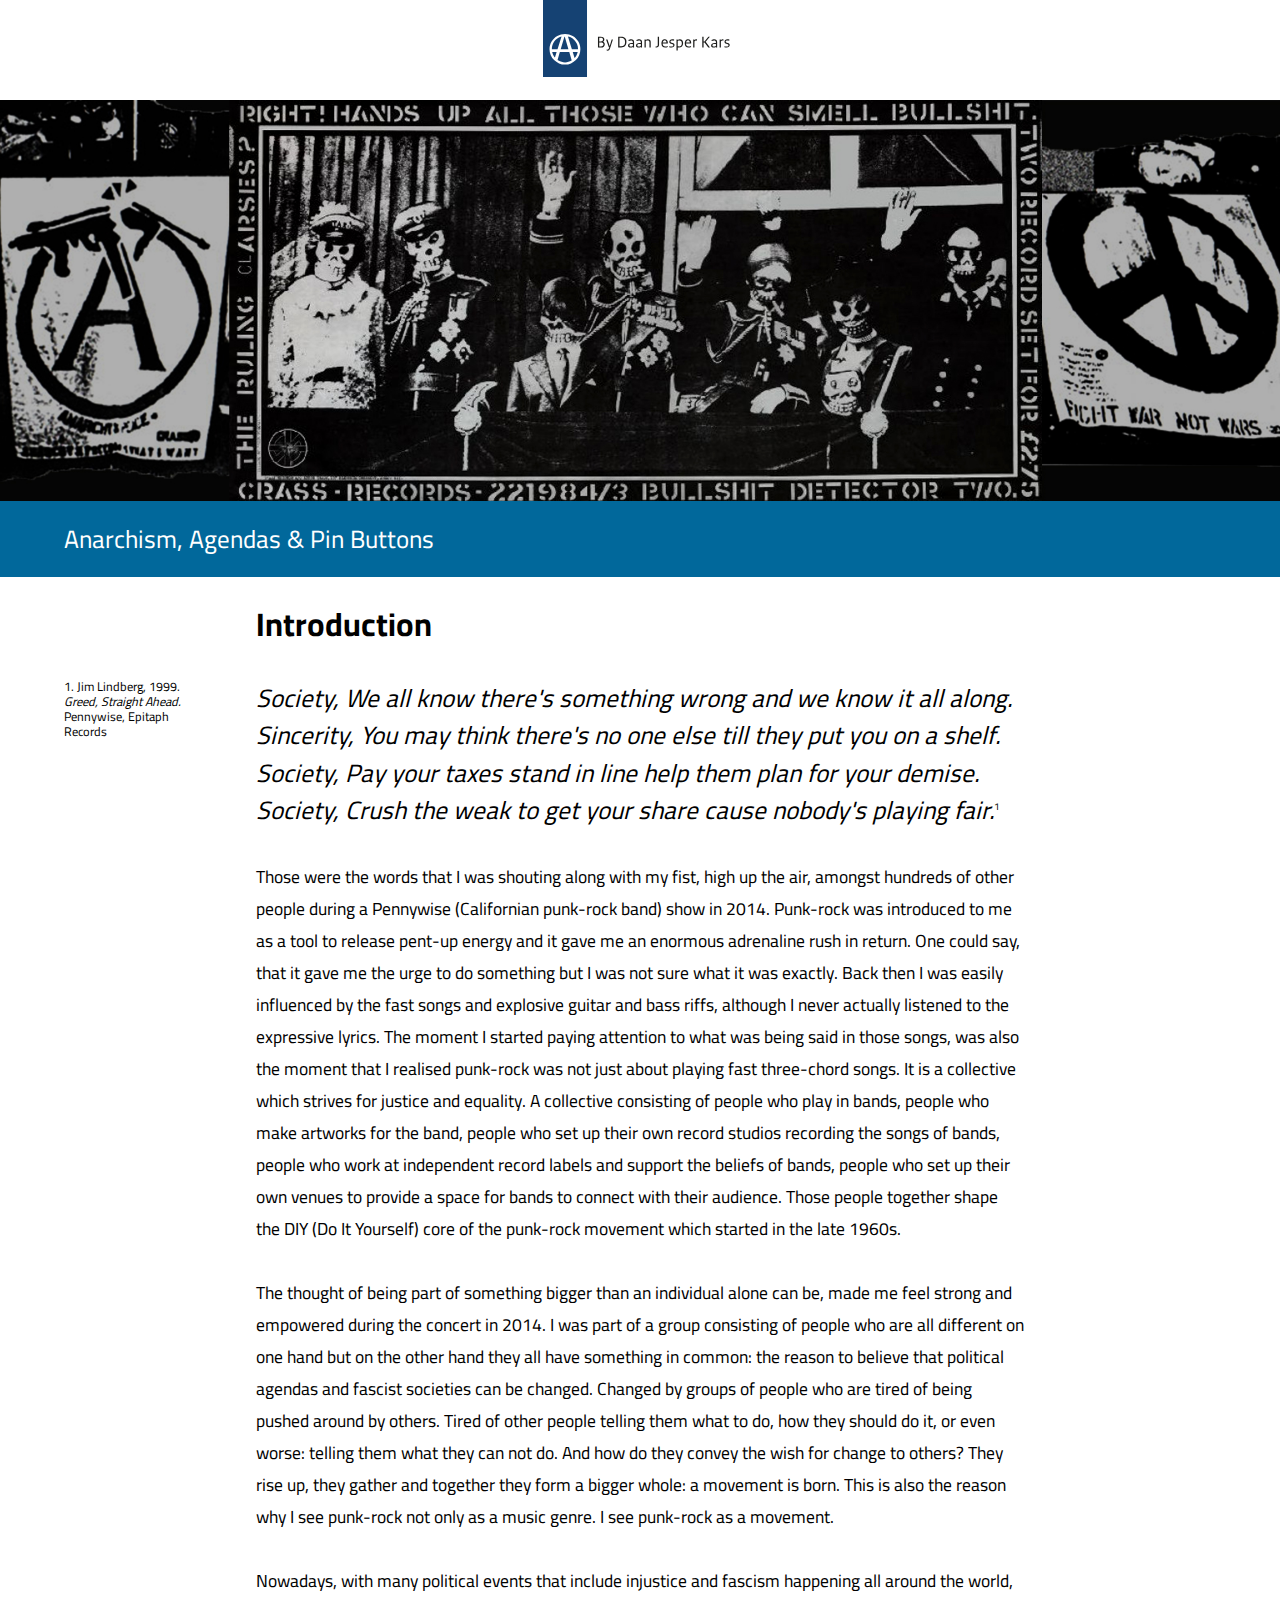
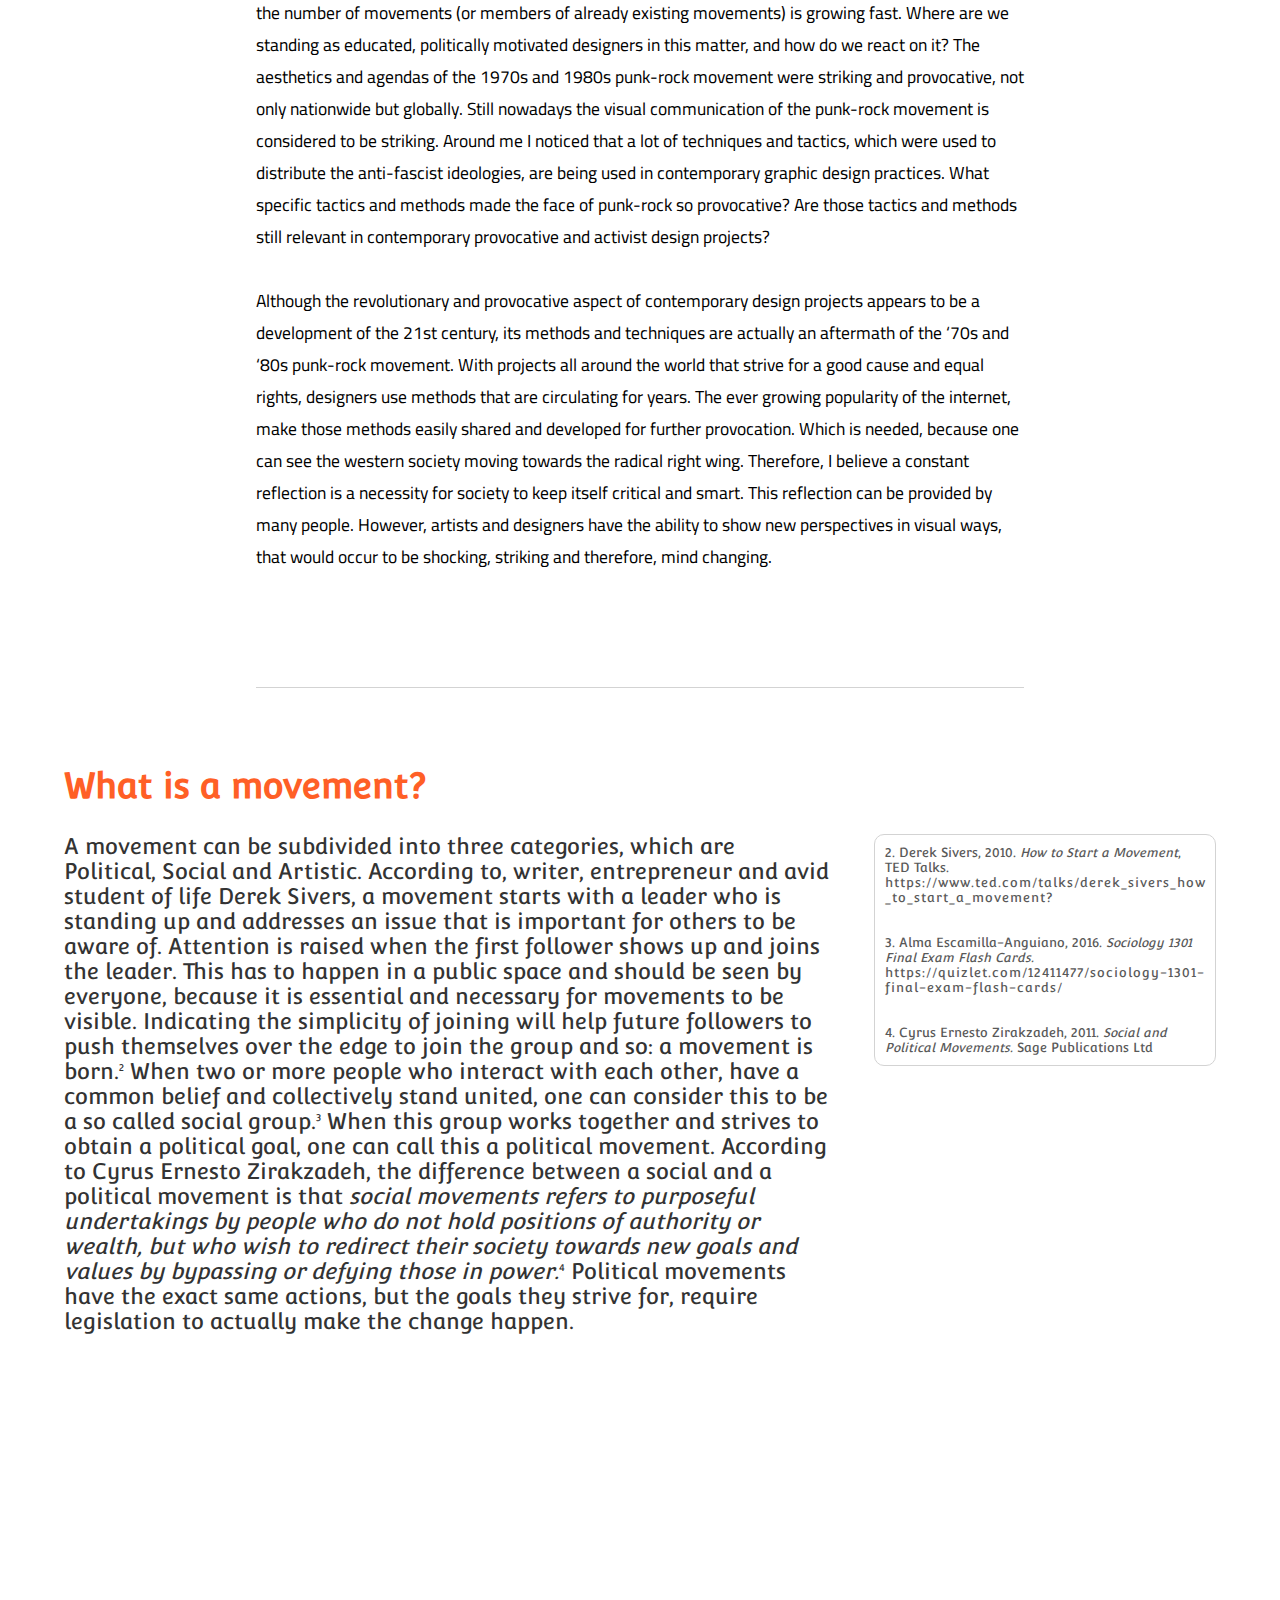
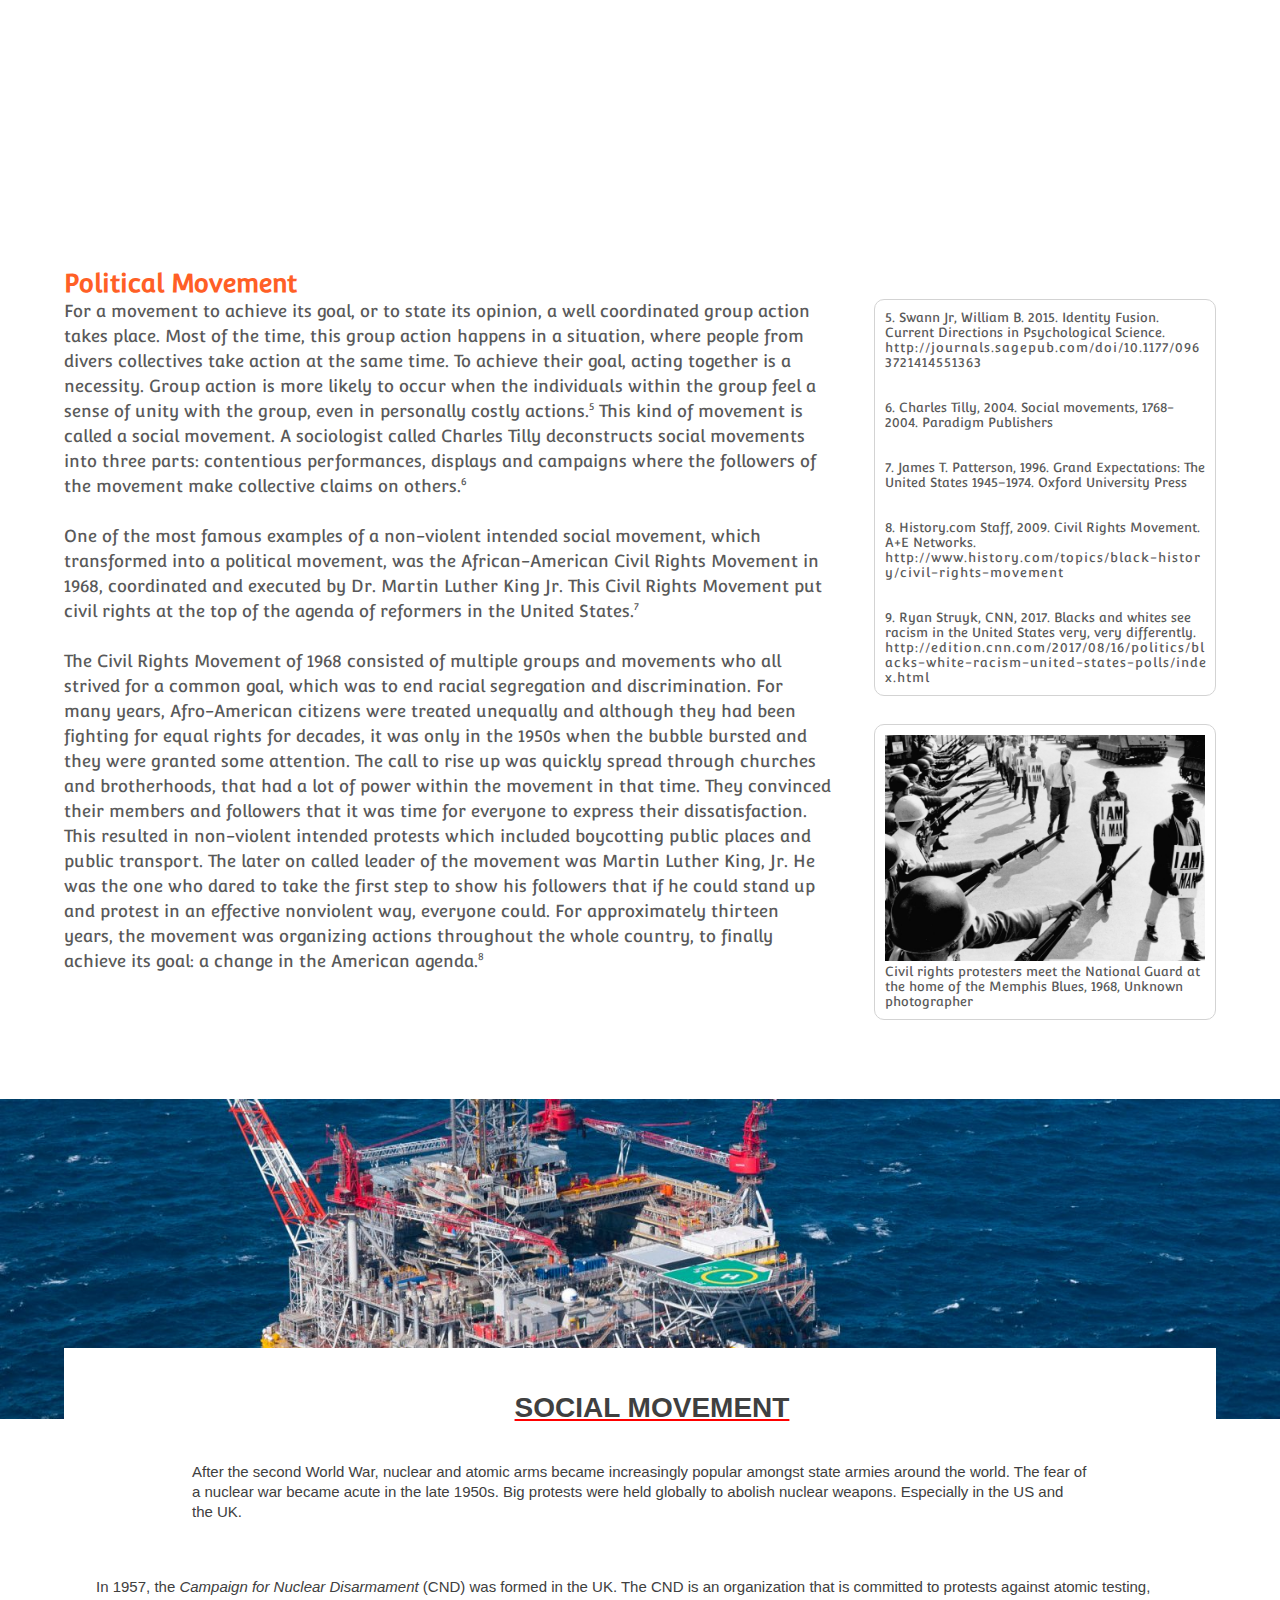
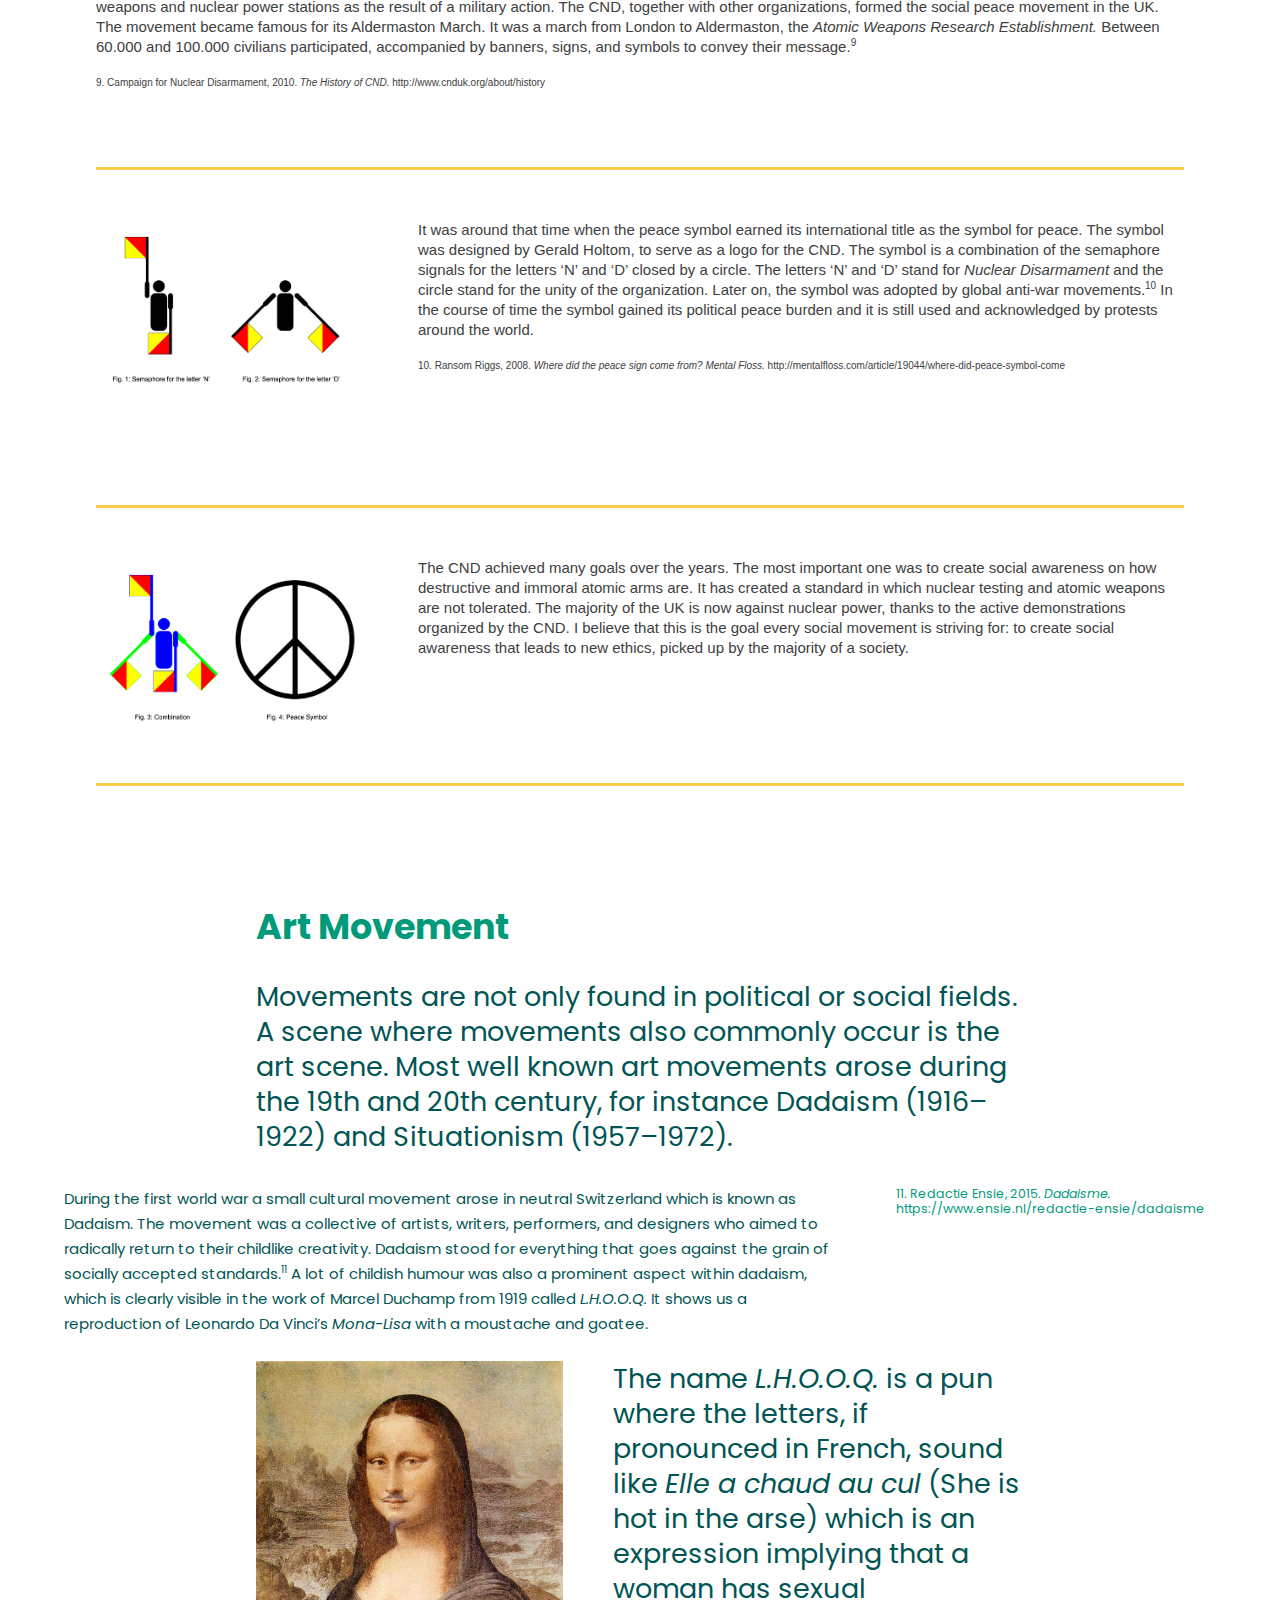
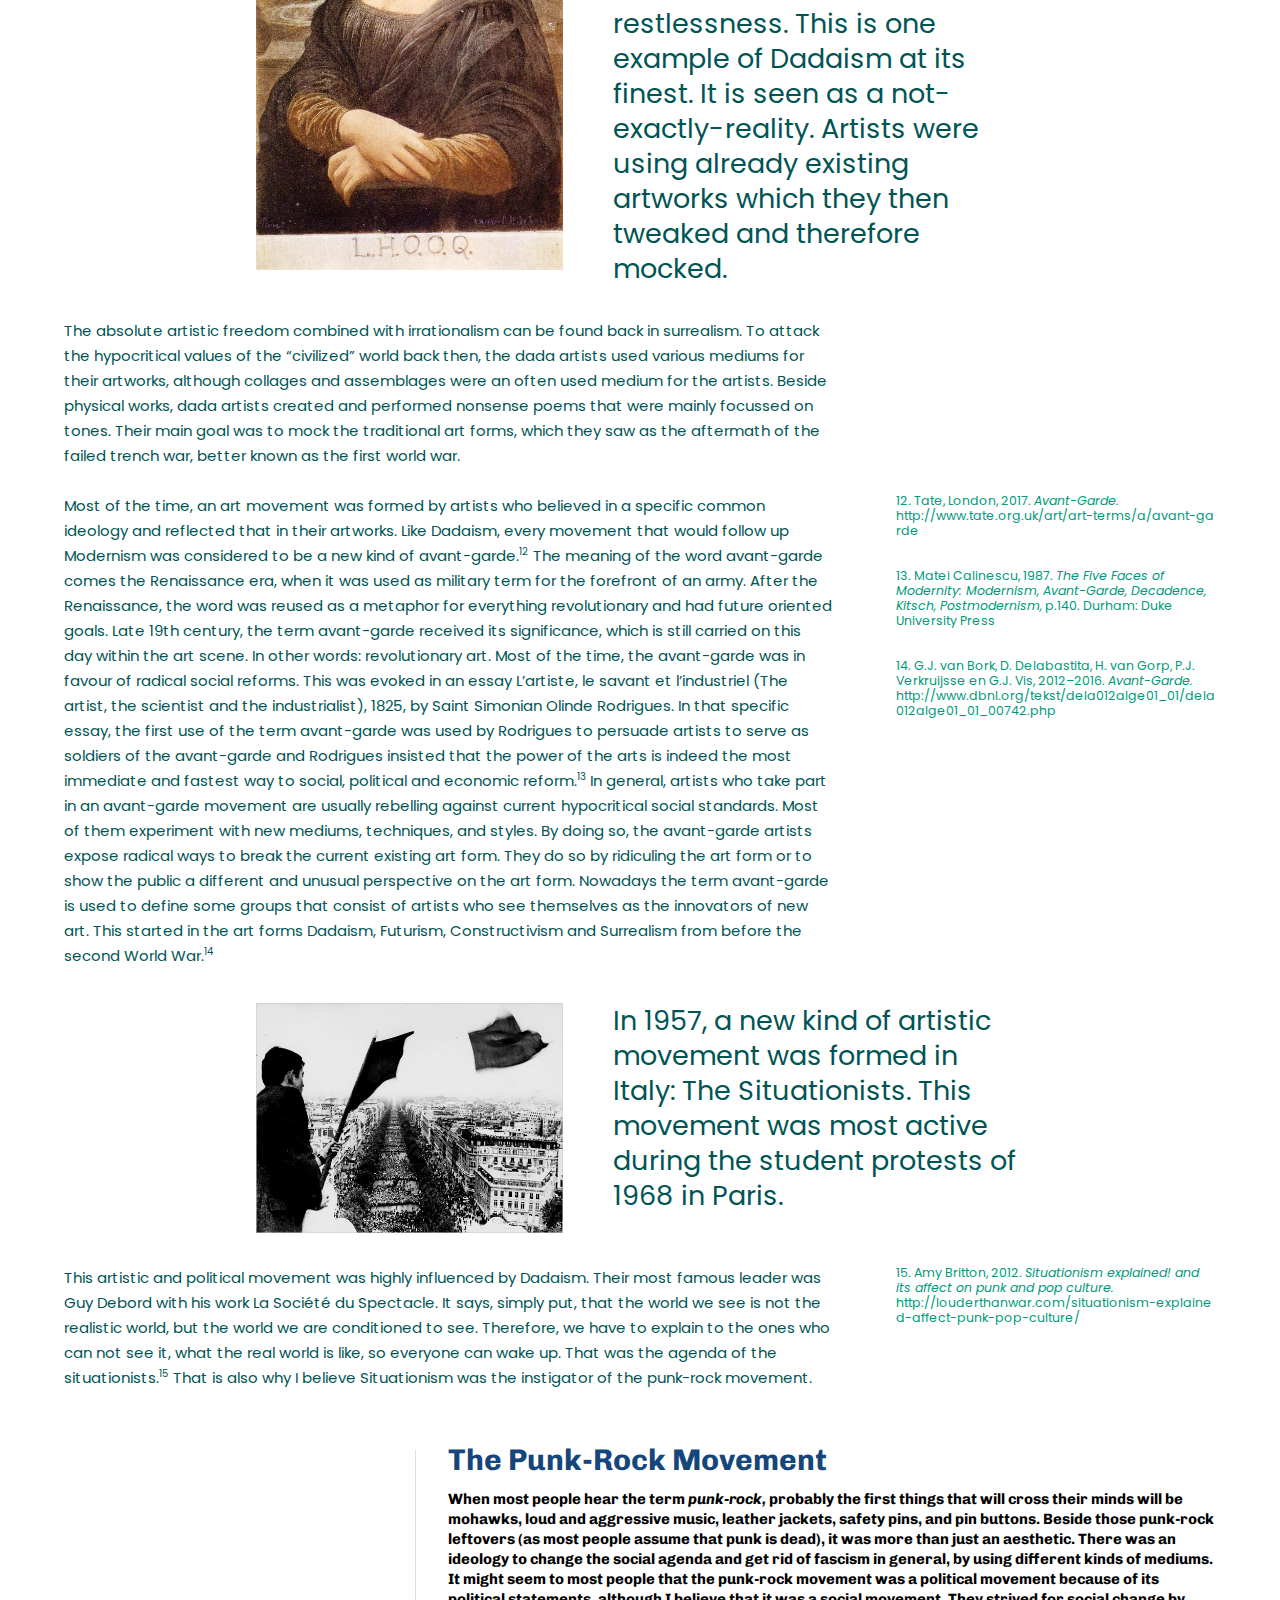
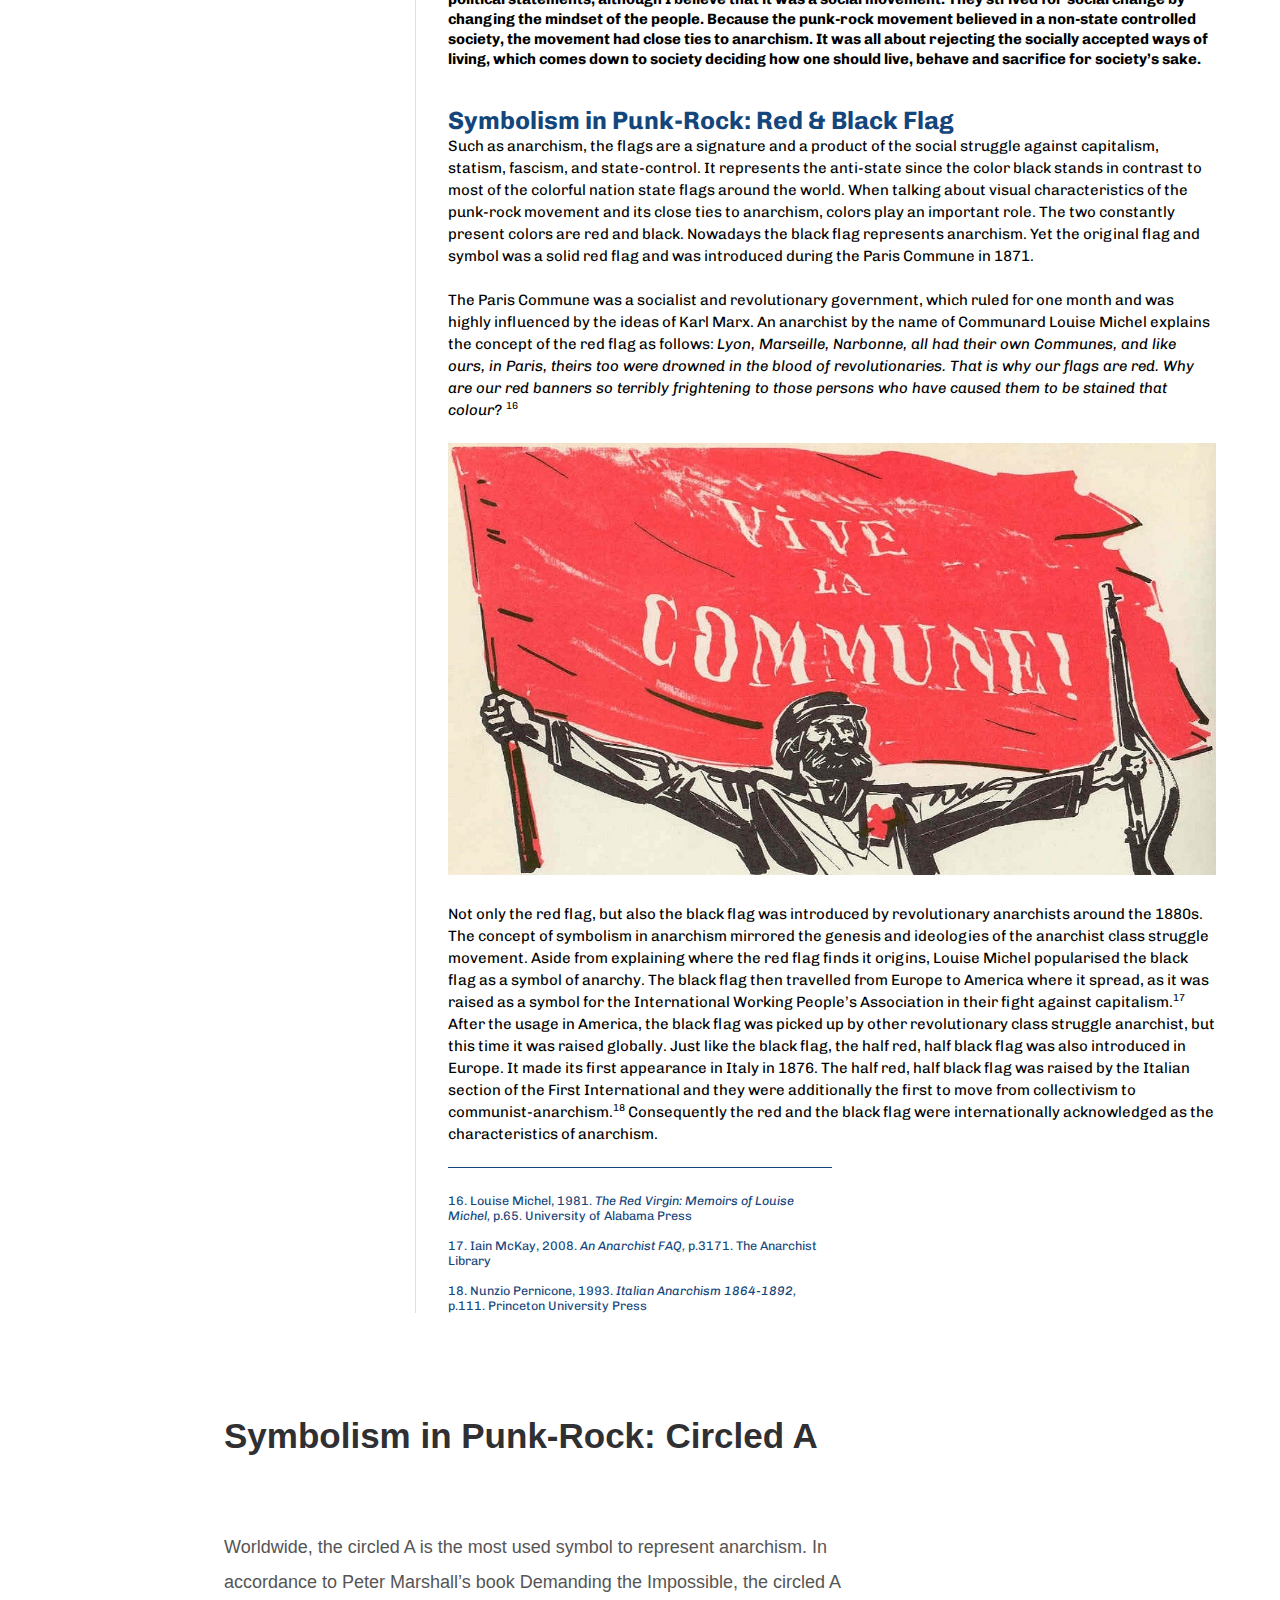
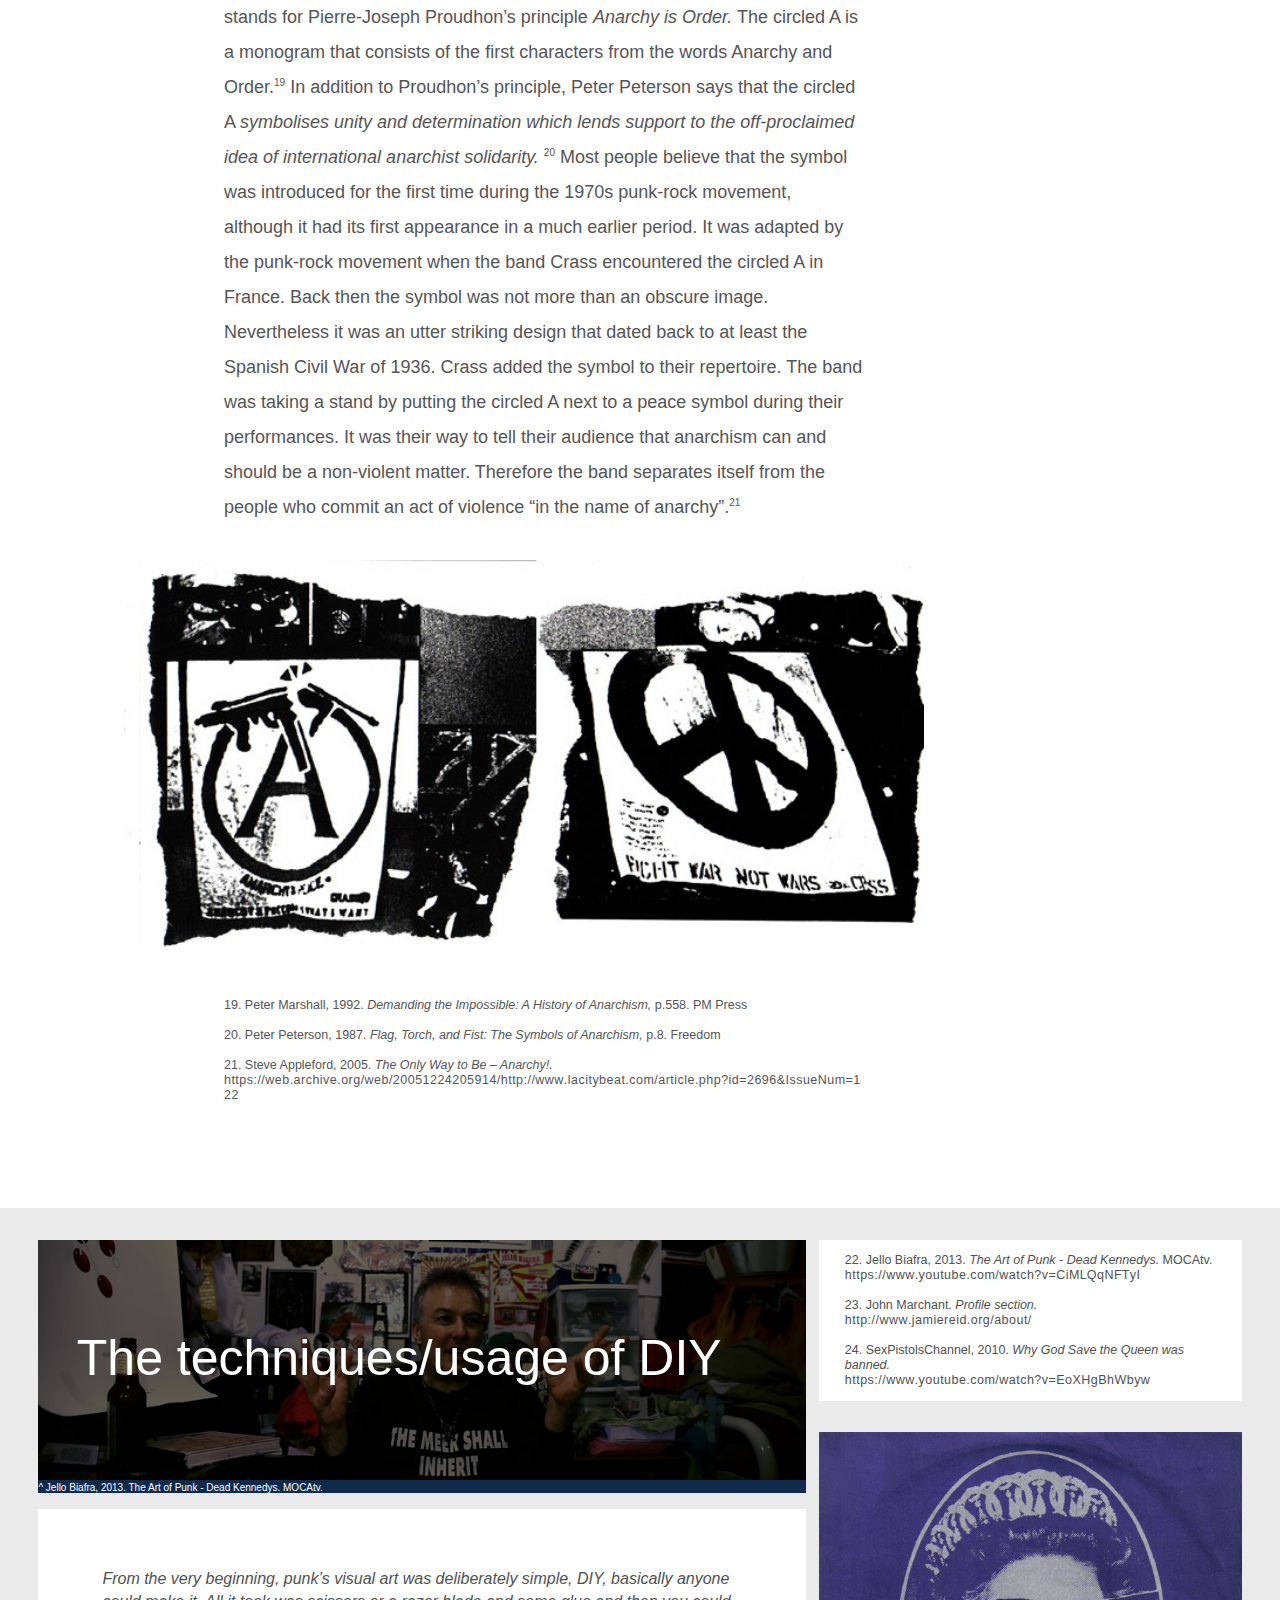
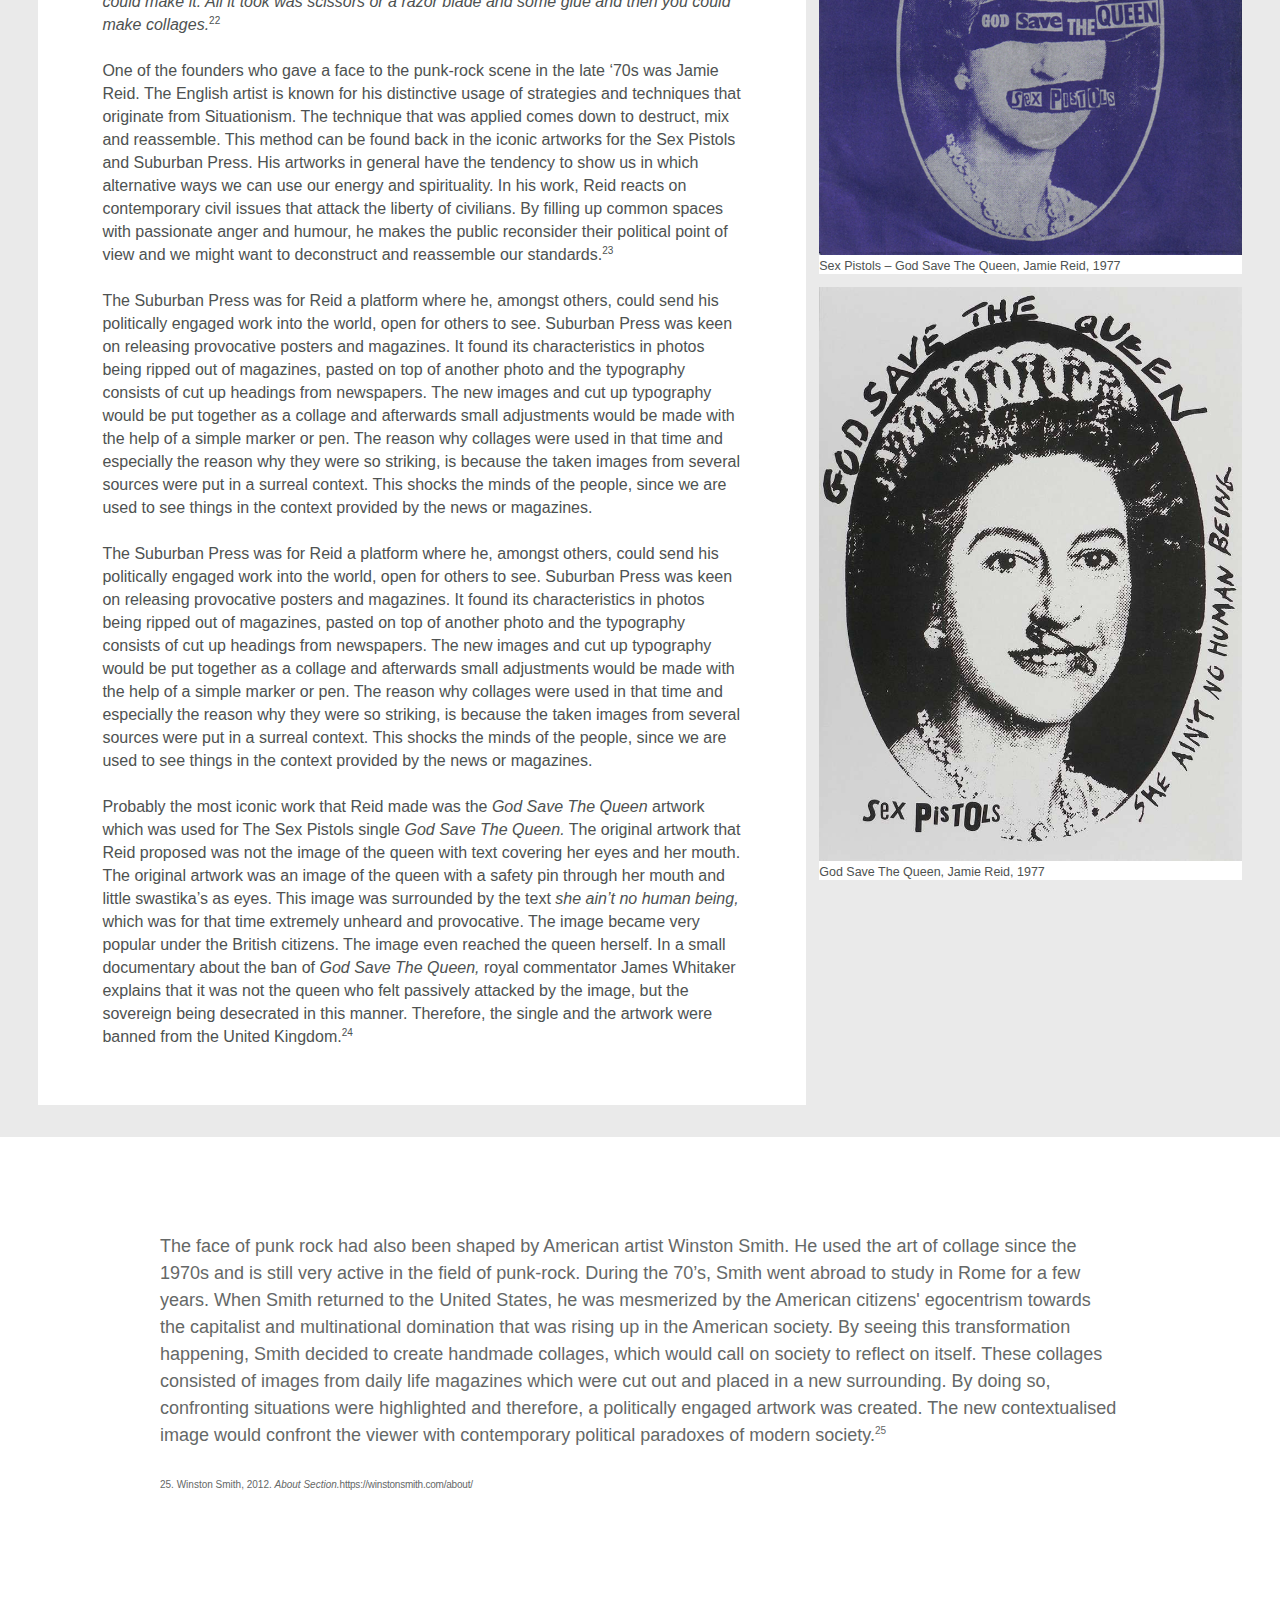
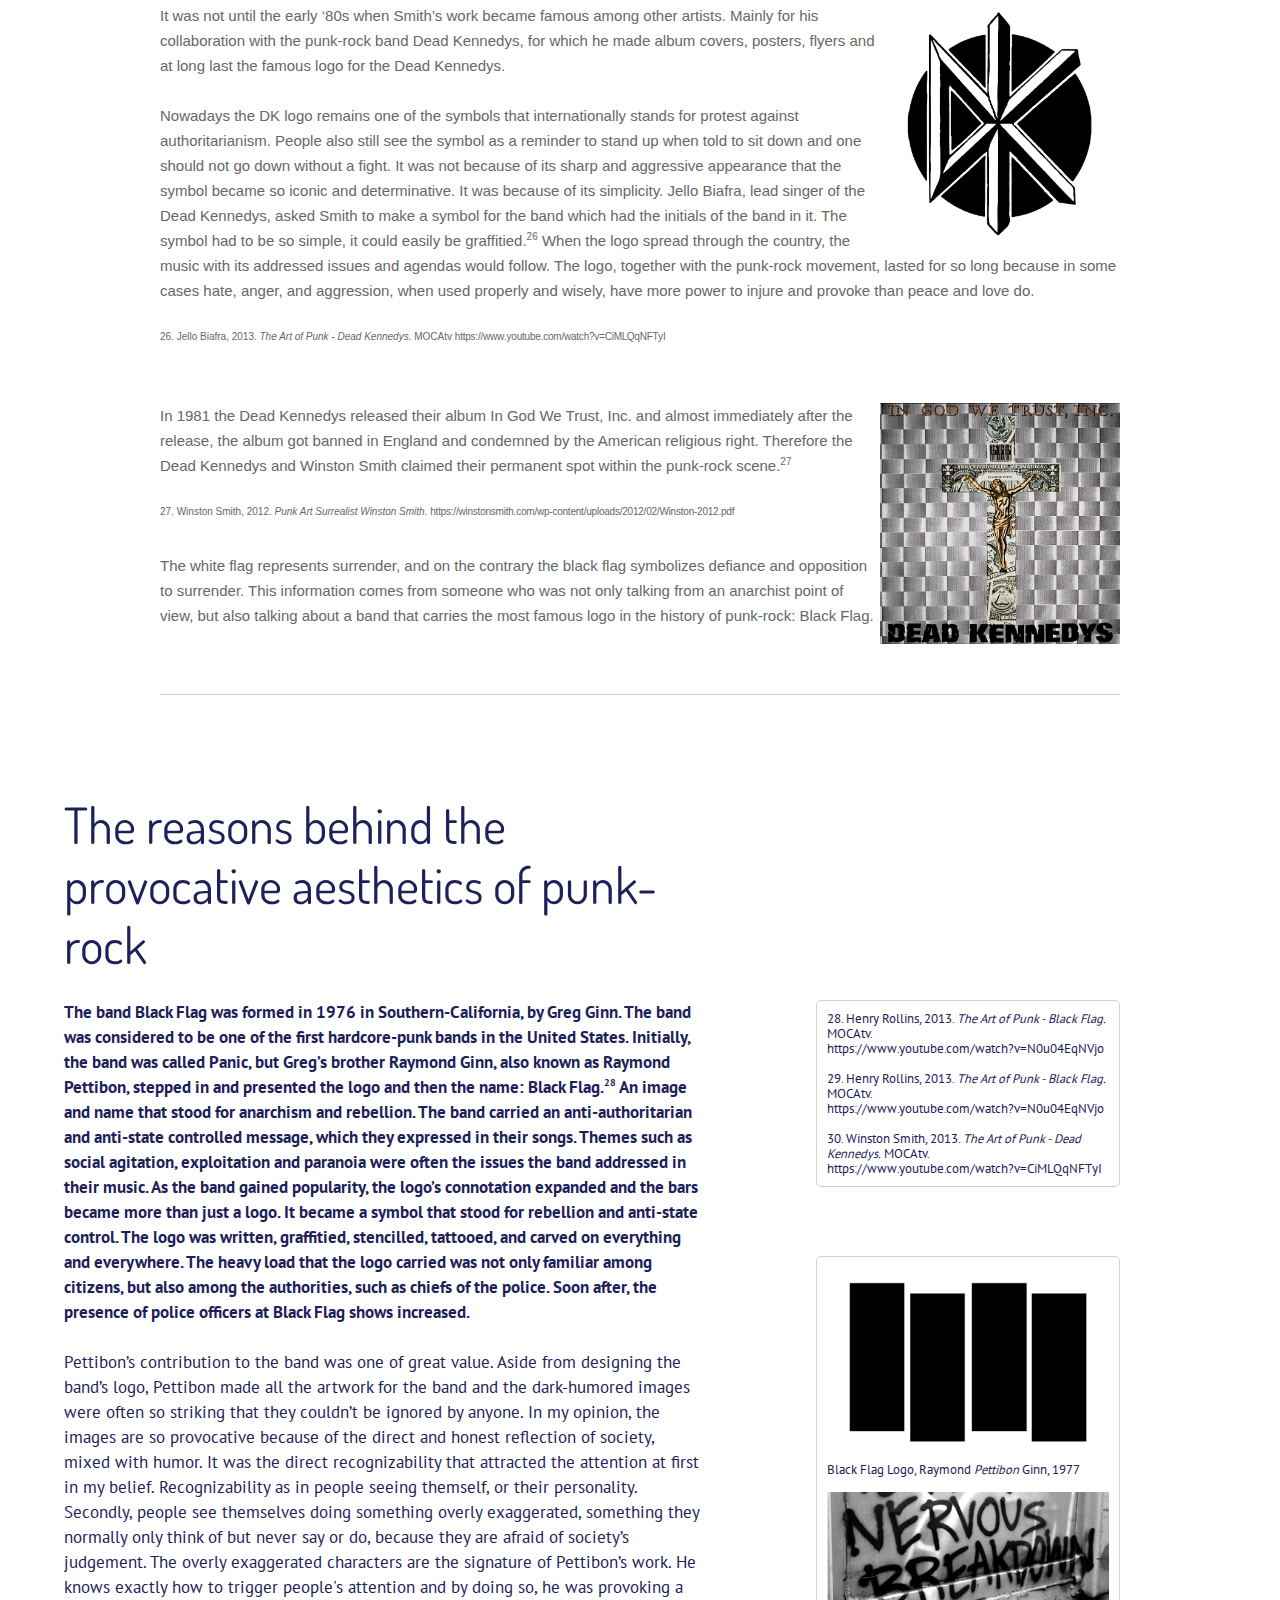
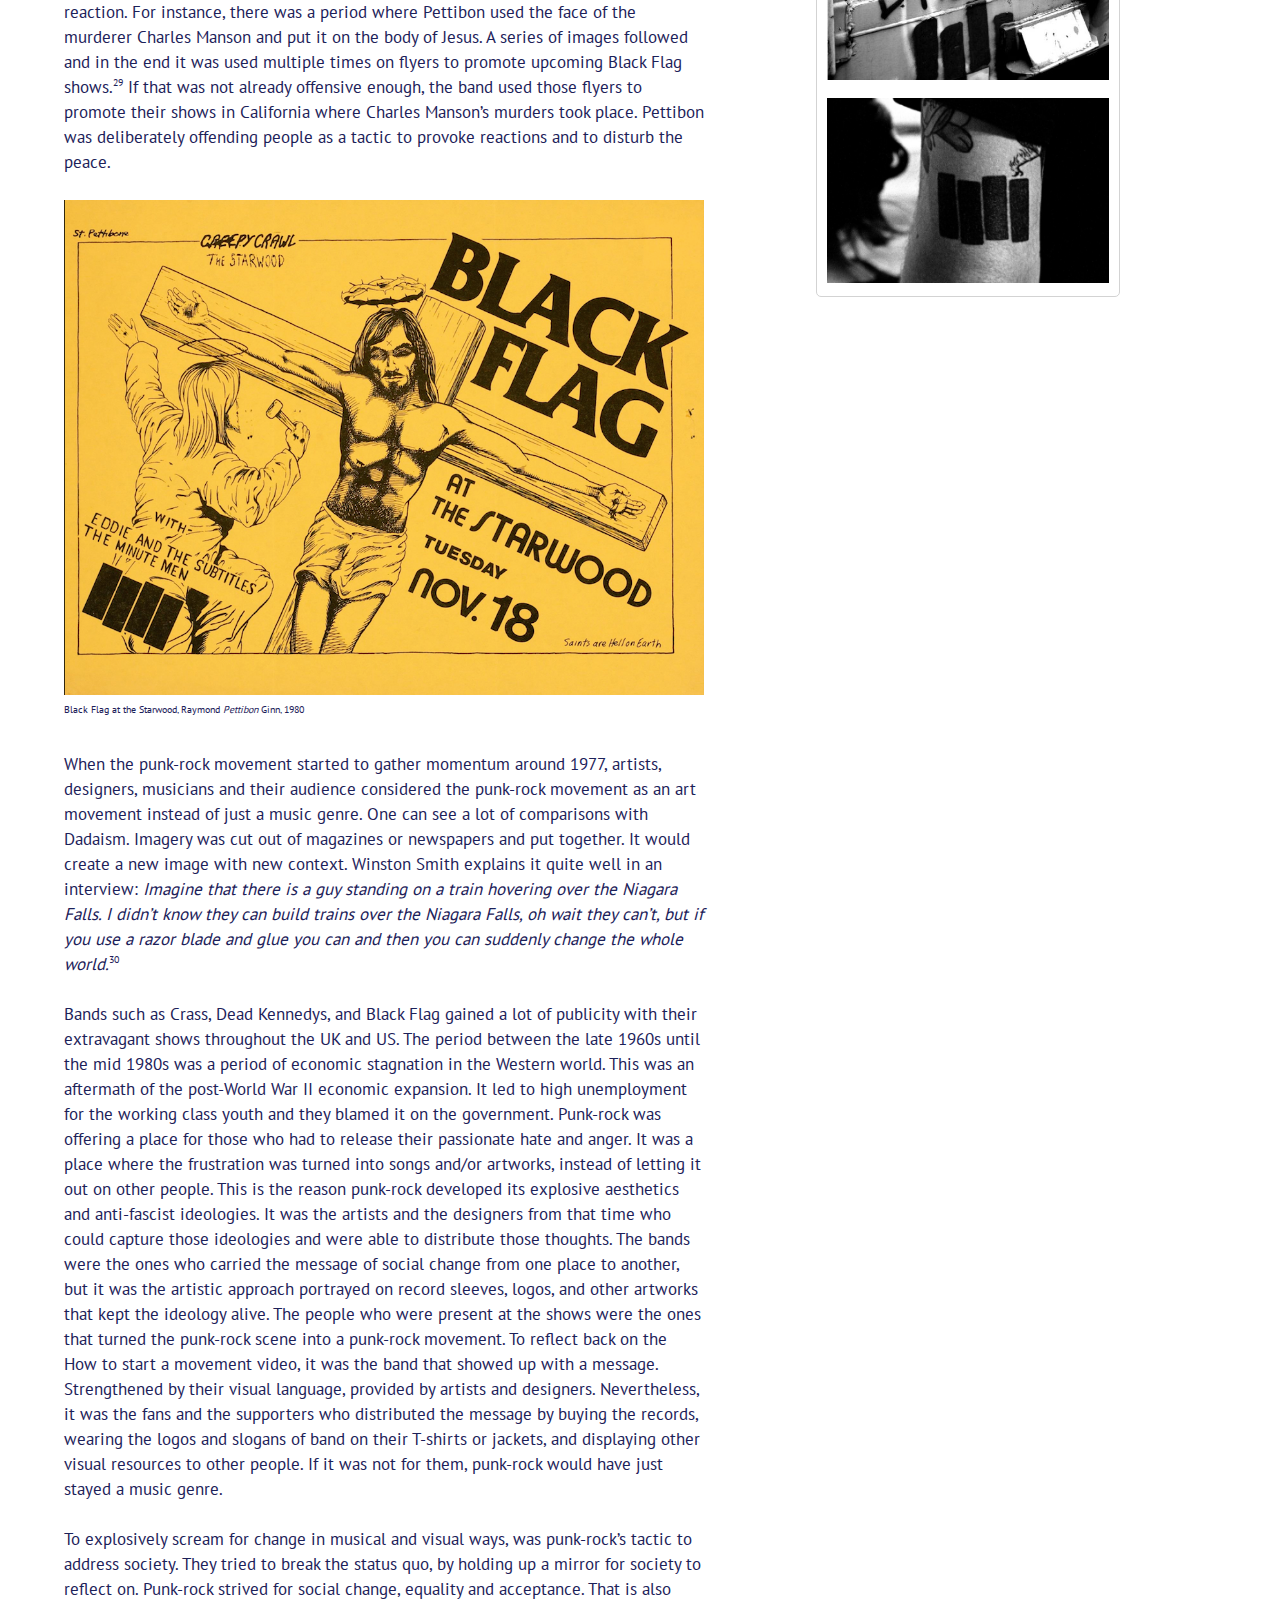
<file: index.html>
<!DOCTYPE html>

<html>
<head>
	<title>Anarchism, Agendas & Pin Buttons</title>
	<link rel="stylesheet" href="styles/styles_thesis.css">
    <link href="https://fonts.googleapis.com/css?family=Cairo:400,700|Chivo:400,400i,700,700i|Convergence|Dosis:600|Overpass:400,400i,700,900|Poppins:400,400i,600,600i|Slabo+27px|Source+Sans+Pro:400,400i,700,700i" rel="stylesheet">
</head>
<body>
    <script>
    function openNav() {
        document.getElementById("mySidenav").style.width = "400px";
    }
    function closeNav() {
        document.getElementById("mySidenav").style.width = "0";
    }
    </script>
    
    <div id="navigation">
        <span style="padding-top:10px;font-size:25px;cursor:pointer;font-family:'Arial',sans-serif;margin-left:10px;" onclick="openNav()">&#9776; Menu</span>

        <span style="float:right;padding-top:6px;font-size:25px;cursor:pointer;font-family:'Arial',sans-serif;margin-right:20px;" onclick="location.href='#logo'">&uarr;</span>
        <div id="mySidenav" class="sidenav">
            <a href="javascript:void(0)" class="closebtn" onclick="closeNav()">&times;</a>
            <a href="#nav_01"><span style="font-family:'Cairo',sans-serif;">Introduction</span></a>
            <br>
            <br>
            <br>
            <a href="#chaptertitle_02"><span style="font-family:'Convergence',sans-serif;">What is a Movement?</span></a>
            <br>
            <br>
            <br>
            <a href="#body_02"><span style="font-family:'Convergence',sans-serif;">Political Movement</span></a>
            <br>
            <br>
            <br>
            <a href="#body_03"><span style="font-family:'Arial',sans-serif;">Social Movement</span></a>
            <br>
            <br>
            <br>
            <a href="#chaptertitle_04"><span style="font-family:'Poppins',sans-serif;">Art Movement</span></a>
            <br>
            <br>
            <br>
            <a href="#chaptertitle_05"><span style="font-family:'Chivo',sans-serif;">The Punk-Rock Movement</span></a>
            <br>
            <br>
            <br>
            <a href="#intro_05"><span style="font-family:'Chivo',sans-serif;">Symbolism in Anarchism & Punk-Rock</span></a>
            <br>
            <br>
            <br>
            <br>
            <a href="#vitol"><span style="font-family:'Helvetica',sans-serif;">The Techniques/Usage of DIY</span></a>
            <br>
            <br>
            <br>
            <a href="#body_09"><span style="font-family:'Dosis',sans-serif;">The Reasons Behind the Provocative Aesthetics</span></a>
            <br>
            <br>
            <br>
            <br>
            <a href="#box_01"><span style="font-family:'Slabo',sans-serif;">Contemporary Activist & Provocative Design Projects</span></a>
            <br>
            <br>
            <br>
            <br>
            <a href="#box_02"><span style="font-family:'OpenSans-Regular',sans-serif;">Tactics & Techniques of Contemporary Provocative Design Projects</span></a>
            <br>
            <br>
            <br>
            <br>
            <br>
            <br>
            <a href="#body_12"><span style="font-family:'Arial',sans-serif;">How is Contemporary Society Being Depicted Nowadays</span></a>
            <br>
            <br>
            <br>
            <br>
            <a href="#box_03"><span style="font-family:'Overpass',sans-serif;">A Reflection on Society, from Society, to Society</span></a>
            <br>
            <br>
            <br>
            <br>
            <a href="#chaptertitle_14"><span style="font-family:'Cairo',sans-serif;">Conclusion</span></a>
        </div>  
    </div>


    <!-- <button onmousedown="clearcanvas1()">Reset Authority</button>

    <canvas id="paint"></canvas> -->

	<div id="logo">
		<img src="img/AAPB.svg">
	</div>
	
    <div id="header">
        
        <img src="img/Crass_04.jpg"></img>
    </div>

    <div id="nav_01">
        Anarchism, Agendas & Pin Buttons
    </div>

    <div id="chaptertitle_01">
        Introduction
    </div>

    <div id="intro_01">
        <br>
        <div id="footnote_01">
            1. Jim Lindberg, 1999. <i>Greed, Straight Ahead.</i> Pennywise, Epitaph Records
        </div>

        <i>Society, We all know there's something wrong and we know it all along. Sincerity, You may think there's no one else till they put you on a shelf. Society, Pay your taxes stand in line help them plan for your demise. Society, Crush the weak to get your share cause nobody's playing fair.</i><span style="font-size:10px; vertical-align:super; line-height:10px;">1</span>
    </div>

    <div id="body_01">
        Those were the words that I was shouting along with my fist, high up the air, amongst hundreds of other people during a Pennywise (Californian punk-rock band) show in 2014. Punk-rock was introduced to me as a tool to release pent-up energy and it gave me an enormous adrenaline rush in return. One could say, that it gave me the urge to do something but I was not sure what it was exactly. Back then I was easily influenced by the fast songs and explosive guitar and bass riffs, although I never actually listened to the expressive lyrics. The moment I started paying attention to what was being said in those songs, was also the moment that I realised punk-rock was not just about playing fast three-chord songs. It is a collective which strives for justice and equality. A collective consisting of people who play in bands, people who make artworks for the band, people who set up their own record studios recording the songs of bands, people who work at independent record labels and support the beliefs of bands, people who set up their own venues to provide a space for bands to connect with their audience. Those people together shape the DIY (Do It Yourself) core of the punk-rock movement which started in the late 1960s.
        <br><br>
        The thought of being part of something bigger than an individual alone can be, made me feel strong and empowered during the concert in 2014. I was part of a group consisting of people who are all different on one hand but on the other hand they all have something in common: the reason to believe that political agendas and fascist societies can be changed. Changed by groups of people who are tired of being pushed around by others. Tired of other people telling them what to do, how they should do it, or even worse: telling them what they can not do. And how do they convey the wish for change to others? They rise up, they gather and together they form a bigger whole: a movement is born. This is also the reason why I see punk-rock not only as a music genre. I see punk-rock as a movement.
        <br><br>
        Nowadays, with many political events that include injustice and fascism happening all around the world, the number of movements (or members of already existing movements) is growing fast. Where are we standing as educated, politically motivated designers in this matter, and how do we react on it? The aesthetics and agendas of the 1970s and 1980s punk-rock movement were striking and provocative, not only nationwide but globally. Still nowadays the visual communication of the punk-rock movement is considered to be striking. Around me I noticed that a lot of techniques and tactics, which were used to distribute the anti-fascist ideologies, are being used in contemporary graphic design practices. What specific tactics and methods made the face of punk-rock so provocative? Are those tactics and methods still relevant in contemporary provocative and activist design projects?
        <br><br>
        Although the revolutionary and provocative aspect of contemporary design projects appears to be a development of the 21st century, its methods and techniques are actually an aftermath of the ‘70s and ‘80s punk-rock movement. With projects all around the world that strive for a good cause and equal rights, designers use methods that are circulating for years. The ever growing popularity of the internet, make those methods easily shared and developed for further provocation. Which is needed, because one can see the western society moving towards the radical right wing. Therefore, I believe a constant reflection is a necessity for society to keep itself critical and smart. This reflection can be provided by many people. However, artists and designers have the ability to show new perspectives in visual ways, that would occur to be shocking, striking and therefore, mind changing.
        <br><br><br>
    </div>

    <div id="chaptertitle_02">
        What is a movement?
    </div>

    <div id="intro_02">
        <div id="footnote_02">
            2. Derek Sivers, 2010. <i>How to Start a Movement</i>, TED Talks. <br><span style="letter-spacing:-1.5px">h t t p s : / / w w w . t e d . c o m / t a l k s / d e r e k _ s i v e r s _ h o w _ t o _ s t a r t _ a _ m o v e m e n t ?</span>
            <br>
            <br>
            <br>
            3. Alma Escamilla-Anguiano, 2016. <i>Sociology 1301 Final Exam Flash Cards.</i> <br><span style="letter-spacing:-1.5px">h t t p s : / / q u i z l e t . c o m / 1 2 4 1 1 4 7 7 / s o c i o l o g y - 1 3 0 1 - f i n a l - e x a m - f l a s h - c a r d s /</span>
            <br>
            <br>
            <br>
            4. Cyrus Ernesto Zirakzadeh, 2011. <i>Social and Political Movements.</i> Sage Publications Ltd
        </div>

        A movement can be subdivided into three categories, which are Political, Social and Artistic. According to, writer, entrepreneur and avid student of life Derek Sivers, a movement starts with a leader who is standing up and addresses an issue that is important for others to be aware of. Attention is raised when the first follower shows up and joins the leader. This has to happen in a public space and should be seen by everyone, because it is essential and necessary for movements to be visible. Indicating the simplicity of joining will help future followers to push themselves over the edge to join the group and so: a movement is born.<span style="font-size:10px; vertical-align:super; line-height:10px;">2</span> When two or more people who interact with each other, have a common belief and collectively stand united, one can consider this to be a so called social group.<span style="font-size:10px; vertical-align:super; line-height:10px;">3</span> When this group works together and strives to obtain a political goal, one can call this a political movement. According to Cyrus Ernesto Zirakzadeh, the difference between a social and a political movement is that <i>social movements refers to purposeful undertakings by people who do not hold positions of authority or wealth, but who wish to redirect their society towards new goals and values by bypassing or defying those in power.</i><span style="font-size:10px; vertical-align:super; line-height:10px;">4</span> Political movements have the exact same actions, but the goals they strive for, require legislation to actually make the change happen.
        <br>
        <br>
        <br>
        <iframe src="https://www.youtube.com/embed/V74AxCqOTvg" frameborder="0" allow="autoplay; encrypted-media" allowfullscreen></iframe>


            <img src="img/HowToStartAMovement_01.png">
            <img src="img/HowToStartAMovement_02.png">
            <img src="img/HowToStartAMovement_03.png">
            <img src="img/HowToStartAMovement_05.png">

        
    </div>


    <div id="body_02">
    <b><span style="font-size:25px;color:#ff5f26;font-family:'Convergence',sans-serif;">Political Movement</span></b>
    <div id="footnote_03">
        5. Swann Jr, William B. 2015. Identity Fusion. Current Directions in Psychological Science. <br><span style="letter-spacing:-1.5px">h t t p : / / j o u r n a l s . s a g e p u b . c o m / d o i / 1 0 . 1 1 7 7 / 0 9 6 3 7 2 1 4 1 4 5 5 1 3 6 3</span>
        <br>
        <br>
        <br>
        6. Charles Tilly, 2004. Social movements, 1768-2004. Paradigm Publishers
        <br>   
        <br>
        <br>
        7. James T. Patterson, 1996. Grand Expectations: The United States 1945–1974. Oxford University Press
        <br>
        <br>
        <br>
        8. History.com Staff, 2009. Civil Rights Movement. A+E Networks. <br><span style="letter-spacing:-1.5px">h t t p : / / w w w . h i s t o r y . c o m / t o p i c s / b l a c k - h i s t o r y / c i v i l - r i g h t s - m o v e m e n t</span>
        <br>
        <br>
        <br>
        9. Ryan Struyk, CNN, 2017. Blacks and whites see racism in the United States very, very differently.<br><span style="letter-spacing:-1.5px">h t t p : / / e d i t i o n . c n n . c o m / 2 0 1 7 / 0 8 / 1 6 / p o l i t i c s / b l a c k s - w h i t e - r a c i s m - u n i t e d - s t a t e s - p o l l s / i n d e x . h t m l</span>
    </div>
    <br>
    For a movement to achieve its goal, or to state its opinion, a well coordinated group action takes place. Most of the time, this group action happens in a situation, where people from divers collectives take action at the same time. To achieve their goal, acting together is a necessity. Group action is more likely to occur when the individuals within the group feel a sense of unity with the group, even in personally costly actions.<span style="font-size:10px; vertical-align:super; line-height:10px;">5</span> This kind of movement is called a social movement. A sociologist called Charles Tilly deconstructs social movements into three parts: contentious performances, displays and campaigns where the followers of the movement make collective claims on others.<span style="font-size:10px; vertical-align:super; line-height:10px;">6</span> 
    <br>
    <br>
    One of the most famous examples of a non-violent intended social movement, which transformed into a political movement, was the African-American Civil Rights Movement in 1968, coordinated and executed by Dr. Martin Luther King Jr. This Civil Rights Movement put civil rights at the top of the agenda of reformers in the United States.<span style="font-size:10px; vertical-align:super; line-height:10px;">7</span> 
    <br>
    <div id="civilright_01">
        <img src="img/CivilRightsMovement_01.jpg">
        Civil rights protesters meet the National Guard at the home of the Memphis Blues, 1968, Unknown photographer

    </div>
    <br>
    The Civil Rights Movement of 1968 consisted of multiple groups and movements who all strived for a common goal, which was to end racial segregation and discrimination. For many years, Afro-American citizens were treated unequally and although they had been fighting for equal rights for decades, it was only in the 1950s when the bubble bursted and they were granted some attention. The call to rise up was quickly spread through churches and brotherhoods, that had a lot of power within the movement  in that time. They convinced their members and followers that it was time for everyone to express their dissatisfaction. This resulted in non-violent intended protests which included boycotting public places and public transport. The later on called leader of the movement was Martin Luther King, Jr. He was the one who dared to take the first step to show his followers that if he could stand up and protest in an effective nonviolent way, everyone could. For approximately thirteen years, the movement was organizing actions throughout the whole country, to finally achieve its goal: a change in the American agenda.<span style="font-size:10px; vertical-align:super; line-height:10px;">8</span> 
    <br>
    <br>
    </div>

    <div id="header">
        <img src="img/Deep-water.jpeg">
    </div>

    <span style="font-family:'Arial',sans-serif;position:absolute;z-index:10;margin-top:-75px;width:70%;margin-left:5%;margin-right:5%;padding-left:10%;padding-right:10%;background-color:white;padding-top:50px;left:0;font-size:15px;line-height:20px;color:#404040;">
        <b>
            <span style="font-size:28px;color:#404040;font-family:'Arial',sans-serif;text-transform:uppercase;text-decoration:underline;text-decoration-color:red;padding-left:36%;">Social Movement</span>
        </b>
        <br>
        <br>
        <br>
        After the second World War, nuclear and atomic arms became increasingly popular amongst state armies around the world. The fear of a nuclear war became acute in the late 1950s. Big protests were held globally to abolish nuclear weapons. Especially in the US and the UK.
    </span>
    <br>
    <br>
    <br>
    <div id="body_03">
        <br>
        <br>
        <br>
        <br>
        <br>
            In 1957, the <i>Campaign for Nuclear Disarmament</i> (CND) was formed in the UK. The CND is an organization that is committed to protests against atomic testing, weapons and nuclear power stations as the result of a military action. The CND, together with other organizations, formed the social peace movement in the UK. The movement became famous for its Aldermaston March. It was a march from London to Aldermaston, the <i>Atomic Weapons Research Establishment.</i> Between 60.000 and 100.000 civilians participated, accompanied by banners, signs, and symbols to convey their message.<span style="font-size:10px; vertical-align:super; line-height:10px;">9</span> 
        <br>
        <br>
        <span style="font-size:10px; vertical-align:super; line-height:10px;">9. Campaign for Nuclear Disarmament, 2010. <i>The History of CND.</i> http://www.cnduk.org/about/history</span>
        <br>
        <br>
        <div id="alternative_01">
            <img src="img/Peace_05-02.png">
            It was around that time when the peace symbol earned its international title as the symbol for peace. The symbol was designed by Gerald Holtom, to serve as a logo for the CND. The symbol is a combination of the semaphore signals for the letters ‘N’ and ‘D’ closed by a circle. The letters ‘N’ and ‘D’ stand for <i>Nuclear Disarmament</i> and the circle stand for the unity of the organization. Later on, the symbol was adopted by global anti-war movements.<span style="font-size:10px; vertical-align:super; line-height:10px;">10</span>  In the course of time the symbol gained its political peace burden and it is still used and acknowledged by protests around the world.
            <br>
            <br>
            <span style="font-size:10px; vertical-align:super; line-height:10px;">10. Ransom Riggs, 2008. <i>Where did the peace sign come from? Mental Floss.</i> http://mentalfloss.com/article/19044/where-did-peace-symbol-come</span>
        </div>
            
        <div id="alternative_02">
            <img src="img/Peace_05-03.png">
            The CND achieved many goals over the years. The most important one was to create social awareness on how destructive and immoral atomic arms are. It has created a standard in which nuclear testing and atomic weapons are not tolerated. The majority of the UK is now against nuclear power, thanks to the active demonstrations organized by the CND. I believe that this is the goal every social movement is striving for: to create social awareness that leads to new ethics, picked up by the majority of a society. 
        </div>
    </div>

    <div id="chaptertitle_04">
        Art Movement
    </div>

    <div id="intro_04">
        <br>
        Movements are not only found in political or social fields. A scene where movements also commonly occur is the art scene. Most well known art movements arose during the 19th and 20th century, for instance Dadaism (1916–1922) and Situationism (1957–1972). 
    </div>

    <div id="body_04">
        <div id="footnote_04">
        11. Redactie Ensie, 2015. <i>Dadaisme.</i> <br><span style="letter-spacing:-1.5px">h t t p s : / / w w w . e n s i e . n l / r e d a c t i e - e n s i e / d a d a i s m e </span>
        </div>

        During the first world war a small cultural movement arose in neutral Switzerland which is known as Dadaism. The movement was a collective of artists, writers, performers, and designers who aimed to radically return to their childlike creativity. Dadaism stood for everything that goes against the grain of socially accepted standards.<span style="font-size:10px; vertical-align:super; line-height:10px;">11</span>  A lot of childish humour was also a prominent aspect within dadaism, which is clearly visible in the work of Marcel Duchamp from 1919 called <i>L.H.O.O.Q.</i> It shows us a reproduction of Leonardo Da Vinci’s <i>Mona-Lisa</i> with a moustache and goatee.
        <br>
        <br>
    </div>
    <div id="alternative_03">
        <img src="img/Dadaism_01.jpg"></img>
        The name <i>L.H.O.O.Q.</i> is a pun where the letters, if pronounced in French, sound like <i>Elle a chaud au cul</i> (She is hot in the arse) which is an expression implying that a woman has sexual restlessness. This is one example of Dadaism at its finest. It is seen as a not-exactly-reality. Artists were using already existing artworks which they then tweaked and therefore mocked.
    </div>
    <div id="body_04">
        The absolute artistic freedom combined with irrationalism can be found back in surrealism. To attack the hypocritical values of the “civilized” world back then, the dada artists used various mediums for their artworks, although collages and assemblages were an often used medium for the artists. Beside physical works, dada artists created and performed nonsense poems that were mainly focussed on tones. Their main goal was to mock the traditional art forms, which they saw as the aftermath of the failed trench war, better known as the first world war.
        <br>
        <br>
        <div id="footnote_04">
        12. Tate, London, 2017. <i>Avant-Garde.</i> <br><span style="letter-spacing:-1.5px">h t t p : / / w w w . t a t e . o r g . u k / a r t / a r t - t e r m s / a / a v a n t - g a r d e </span>
        <br>
        <br>
        <br>
        13. Matei Calinescu, 1987. <i>The Five Faces of Modernity: Modernism, Avant-Garde, Decadence, Kitsch, Postmodernism,</i> p.140. Durham: Duke University Press
        <br>
        <br>
        <br>
        14. G.J. van Bork, D. Delabastita, H. van Gorp, P.J. Verkruijsse en G.J. Vis, 2012–2016. <i>Avant-Garde.</i> <br><span style="letter-spacing:-1.5px">h t t p : / / w w w . d b n l . o r g / t e k s t / d e l a 0 1 2 a l g e 0 1 _ 0 1 / d e l a 0 1 2 a l g e 0 1 _ 0 1 _ 0 0 7 4 2 . p h p </span>
        </div>
        Most of the time, an art movement was formed by artists who believed in a specific common ideology and reflected that in their artworks. Like Dadaism, every movement that would follow up Modernism was considered to be a new kind of avant-garde.<span style="font-size:10px; vertical-align:super; line-height:10px;">12</span> The meaning of the word avant-garde comes the Renaissance era, when it was used as military term for the forefront of an army. After the Renaissance, the word was reused as a metaphor for everything revolutionary and had future oriented goals. Late 19th century, the term avant-garde received its significance, which is still carried on this day within the art scene. In other words: revolutionary art. Most of the time, the avant-garde was in favour of radical social reforms. This was evoked in an essay L’artiste, le savant et l’industriel (The artist, the scientist and the industrialist), 1825, by Saint Simonian Olinde Rodrigues. In that specific essay, the first use of the term avant-garde was used by Rodrigues to persuade artists to serve as soldiers of the avant-garde and Rodrigues insisted that the power of the arts is indeed the most immediate and fastest way to social, political and economic reform.<span style="font-size:10px; vertical-align:super; line-height:10px;">13</span> In general, artists who take part in an avant-garde movement are usually rebelling against current hypocritical social standards. Most of them experiment with new mediums, techniques, and styles. By doing so, the avant-garde artists expose radical ways to break the current existing art form. They do so by ridiculing the art form or to show the public a different and unusual perspective on the art form. Nowadays the term avant-garde is used to define some groups that consist of artists who see themselves as the innovators of new art. This started in the art forms Dadaism, Futurism, Constructivism and Surrealism from before the second World War.<span style="font-size:10px; vertical-align:super; line-height:10px;">14</span>
    </div>

    <div id="alternative_03">
        <br>
        <img src="img/Paris_1968.jpg"></img>
        In 1957, a new kind of artistic movement was formed in Italy: The Situationists. This movement was most active during the student protests of 1968 in Paris.
    </div>
    <br>
    <br>
    <div id="body_04">
        <div id="footnote_04">
        15. Amy Britton, 2012. <i>Situationism explained! and its affect on punk and pop culture.</i> <br><span style="letter-spacing:-1.5px">h t t p : / / l o u d e r t h a n w a r . c o m / s i t u a t i o n i s m - e x p l a i n e d - a f f e c t - p u n k - p o p - c u l t u r e / </span>
        </div>

        This artistic and political movement was highly influenced by Dadaism. Their most famous leader was Guy Debord with his work La Société du Spectacle. It says, simply put, that the world we see is not the realistic world, but the world we are conditioned to see. Therefore, we have to explain to the ones who can not see it, what the real world is like, so everyone can wake up. That was the agenda of the situationists.<span style="font-size:10px; vertical-align:super; line-height:10px;">15</span> That is also why I believe Situationism was the instigator of the punk-rock movement.
        <br>
        <br>
        <br>
        <div id="body_04-02"></div>
    </div>


    <div id="body_05">

        <div id="chaptertitle_05">
            <b>The Punk-Rock Movement</b>
        </div>

        <div id="intro_05">
            <b>When most people hear the term <i>punk-rock,</i> probably the first things that will cross their minds will be mohawks, loud and aggressive music, leather jackets, safety pins, and pin buttons. Beside those punk-rock leftovers (as most people assume that punk is dead), it was more than just an aesthetic. There was an ideology to change the social agenda and get rid of fascism in general, by using different kinds of mediums. It might seem to most people that the punk-rock movement was a political movement because of its political statements, although I believe that it was a social movement. They strived for social change by changing the mindset of the people. Because the punk-rock movement believed in a non-state controlled society, the movement had close ties to anarchism. It was all about rejecting the socially accepted ways of living, which comes down to society deciding how one should live, behave and sacrifice for society’s sake.</b>
            <br>
            <br>
            <br>
        </div>
    
        <b><span style="font-size:25px;color:#14467b;font-family:'Chivo',sans-serif;">Symbolism in Punk-Rock: Red & Black Flag</span></b>
        <br>
        Such as anarchism, the flags are a signature and a product of the social struggle against capitalism, statism, fascism, and state-control. It represents the anti-state since the color black stands in contrast to most of the colorful nation state flags around the world. When talking about visual characteristics of the punk-rock movement and its close ties to anarchism, colors play an important role. The two constantly present colors are red and black. Nowadays the black flag represents anarchism. Yet the original flag and symbol was a solid red flag and was introduced during the Paris Commune in 1871. 
        <br>
        <br>
        The Paris Commune was a socialist and revolutionary government, which ruled for one month and was highly influenced by the ideas of Karl Marx. An anarchist by the name of Communard Louise Michel explains the concept of the red flag as follows: <i>Lyon, Marseille, Narbonne, all had their own Communes, and like ours, in Paris, theirs too were drowned in the blood of revolutionaries. That is why our flags are red. Why are our red banners so terribly frightening to those persons who have caused them to be stained that colour? </i><span style="font-size:10px; vertical-align:super; line-height:10px;">16</span>
        <br>
        <br>
        <img src="img/ParisCommune.jpg"></img>
        <br>
        <br>
        Not only the red flag, but also the black flag was introduced by revolutionary anarchists around the 1880s. The concept of symbolism in anarchism mirrored the genesis and ideologies of the anarchist class struggle movement. Aside from explaining where the red flag finds it origins, Louise Michel popularised the black flag as a symbol of anarchy. The black flag then travelled from Europe to America where it spread, as it was raised as a symbol for the International Working People’s Association in their fight against capitalism.<span style="font-size:10px; vertical-align:super; line-height:10px;">17</span> After the usage in America, the black flag was picked up by other revolutionary class struggle anarchist, but this time it was raised globally. Just like the black flag, the half red, half black flag was also introduced in Europe. It made its first appearance in Italy in 1876. The half red, half black flag was raised by the Italian section of the First International and they were additionally the first to move from collectivism to communist-anarchism.<span style="font-size:10px; vertical-align:super; line-height:10px;">18</span> Consequently the red and the black flag were internationally acknowledged as the characteristics of anarchism.
        <br>
        <br>
        <div id="footnote_05">
            16. Louise Michel, 1981. <i>The Red Virgin: Memoirs of Louise Michel,</i> p.65. University of Alabama Press
            <br>
            <br>
            17. Iain McKay, 2008. <i>An Anarchist FAQ,</i> p.3171. The Anarchist Library
            <br>
            <br>
            18. Nunzio Pernicone, 1993. <i>Italian Anarchism 1864-1892,</i> p.111. Princeton University Press
        </div>
    </div>


    <div id="body_06">
    <br>
    <br>
    <br>
        <b><span style="font-size:35px;color:#302f32;font-family:'Helvetica',sans-serif;">Symbolism in Punk-Rock: Circled A</span></b>
        <br>
        <br>
        <br>
        Worldwide, the circled A is the most used symbol to represent anarchism. In accordance to Peter Marshall’s book Demanding the Impossible, the circled A stands for Pierre-Joseph Proudhon’s principle <i>Anarchy is Order.</i> The circled A is a monogram that consists of the first characters from the words Anarchy and Order.<span style="font-size:10px; vertical-align:super; line-height:10px;">19</span> In addition to Proudhon’s principle, Peter Peterson says that the circled A <i>symbolises unity and determination which lends support to the off-proclaimed idea of international anarchist solidarity. </i><span style="font-size:10px; vertical-align:super; line-height:10px;">20</span> Most people believe that the symbol was introduced for the first time during the 1970s punk-rock movement, although it had its first appearance in a much earlier period. It was adapted by the punk-rock movement when the band Crass encountered the circled A in France. Back then the symbol was not more than an obscure image. Nevertheless it was an utter striking design that dated back to at least the Spanish Civil War of 1936. Crass added the symbol to their repertoire. The band was taking a stand by putting the circled A next to a peace symbol during their performances. It was their way to tell their audience that anarchism can and should be a non-violent matter. Therefore the band separates itself from the people who commit an act of violence “in the name of anarchy”.<span style="font-size:10px; vertical-align:super; line-height:10px;">21</span>
        <br>
        <br>
        <img src="img/Crass_05.jpg"></img>
        <br>
        <br>
        <div id="footnote_06">
            19. Peter Marshall, 1992. <i>Demanding the Impossible: A History of Anarchism,</i> p.558. PM Press
            <br>
            <br>
            20. Peter Peterson, 1987. <i>Flag, Torch, and Fist: The Symbols of Anarchism,</i> p.8. Freedom
            <br>
            <br>
            21. Steve Appleford, 2005. <i>The Only Way to Be – Anarchy!.</i> <br><span style="letter-spacing:-1.5px">h t t p s : / / w e b . a r c h i v e . o r g / w e b / 2 0 0 5 1 2 2 4 2 0 5 9 1 4 / h t t p : / / w w w . l a c i t y b e a t . c o m / a r t i c l e . p h p ? i d = 2 6 9 6 & I s s u e N u m = 1 2 2</span>
        </div>
            <br>
            <br>
            <br>
    </div>

    <div id="vitol">
        <div id="jello">
            <img src="img/Jello_01.png">^ Jello Biafra, 2013. The Art of Punk - Dead Kennedys. MOCAtv. </img>
            <div id="DIY">The techniques/usage of DIY
            </div>
        </div>

        <div id="footnote_07">
            22. Jello Biafra, 2013. <i>The Art of Punk - Dead Kennedys.</i> MOCAtv. <br><span style="letter-spacing:-1.5px">h t t p s : / / w w w . y o u t u b e . c o m / w a t c h ? v = C i M L Q q N F T y I</span>
            <br>
            <br>
            23. John Marchant. <i>Profile section.</i> <br><span style="letter-spacing:-1.5px">h t t p : / / w w w . j a m i e r e i d . o r g / a b o u t /</span>
            <br>
            <br>
            24. SexPistolsChannel, 2010. <i>Why God Save the Queen was banned.</i> <br><span style="letter-spacing:-1.5px">h t t p s : / / w w w . y o u t u b e . c o m / w a t c h ? v = E o X H g B h W b y w</span>
        </div>

        <div id="sexpistols-01">
            <img src="img/JamieReid_02.jpg">Sex Pistols – God Save The Queen, Jamie Reid, 1977</img>
        </div>

        <div id="sexpistols-02">
            <img src="img/JamieReid_01.jpg">God Save The Queen, Jamie Reid, 1977</img>
        </div>

        <div id="body_07">
            <i>From the very beginning, punk’s visual art was deliberately simple, DIY, basically anyone could make it. All it took was scissors or a razor blade and some glue and then you could make collages.</i><span style="font-size:10px; vertical-align:super; line-height:10px;">22</span>
            <br>
            <br>
            One of the founders who gave a face to the punk-rock scene in the late ‘70s was Jamie Reid. The English artist is known for his distinctive usage of strategies and techniques that originate from Situationism. The technique that was applied comes down to destruct, mix and reassemble. This method can be found back in the iconic artworks for the Sex Pistols and Suburban Press. His artworks in general have the tendency to show us in which alternative ways we can use our energy and spirituality. In his work, Reid reacts on contemporary civil issues that attack the liberty of civilians. By filling up common spaces with passionate anger and humour, he makes the public reconsider their political point of view and we might want to deconstruct and reassemble our standards.<span style="font-size:10px; vertical-align:super; line-height:10px;">23</span>
            <br>
            <br>
            The Suburban Press was for Reid a platform where he, amongst others, could send his politically engaged work into the world, open for others to see. Suburban Press was keen on releasing provocative posters and magazines. It found its characteristics in photos being ripped out of magazines, pasted on top of another photo and the typography consists of cut up headings from newspapers. The new images and cut up typography would be put together as a collage and afterwards small adjustments would be made with the help of a simple marker or pen. The reason why collages were used in that time and especially the reason why they were so striking, is because the taken images from several sources were put in a surreal context. This shocks the minds of the people, since we are used to see things in the context provided by the news or magazines.
            <br>
            <br>
            The Suburban Press was for Reid a platform where he, amongst others, could send his politically engaged work into the world, open for others to see. Suburban Press was keen on releasing provocative posters and magazines. It found its characteristics in photos being ripped out of magazines, pasted on top of another photo and the typography consists of cut up headings from newspapers. The new images and cut up typography would be put together as a collage and afterwards small adjustments would be made with the help of a simple marker or pen. The reason why collages were used in that time and especially the reason why they were so striking, is because the taken images from several sources were put in a surreal context. This shocks the minds of the people, since we are used to see things in the context provided by the news or magazines.
            <br>
            <br> 
            Probably the most iconic work that Reid made was the <i>God Save The Queen</i> artwork which was used for The Sex Pistols single <i>God Save The Queen.</i> The original artwork that Reid proposed was not the image of the queen with text covering her eyes and her mouth. The original artwork was an image of the queen with a safety pin through her mouth and little swastika’s as eyes. This image was surrounded by the text <i>she ain’t no human being,</i> which was for that time extremely unheard and provocative. The image became very popular under the British citizens. The image even reached the queen herself. In a small documentary about the ban of <i>God Save The Queen,</i> royal commentator James Whitaker explains that it was not the queen who felt passively attacked by the image, but the sovereign being desecrated in this manner. Therefore, the single and the artwork were banned from the United Kingdom.<span style="font-size:10px; vertical-align:super; line-height:10px;">24</span>
        </div>
    </div>

    <div id="body_08">
        <div id="intro_08">
            The face of punk rock had also been shaped by American artist Winston Smith. He used the art of collage since the 1970s and is still very active in the field of punk-rock. During the 70’s, Smith went abroad to study in Rome for a few years. When Smith returned to the United States, he was mesmerized by the American citizens' egocentrism towards the capitalist and multinational domination that was rising up in the American society. By seeing this transformation happening, Smith decided to create handmade collages, which would call on society to reflect on itself. These collages consisted of images from daily life magazines which were cut out and placed in a new surrounding. By doing so, confronting situations were highlighted and therefore, a politically engaged artwork was created. The new contextualised image would confront the viewer with contemporary political paradoxes of modern society.<span style="font-size:10px; vertical-align:super; line-height:10px;">25</span>
            <br>
            <br>
            <span style="font-size:10px; vertical-align:super; line-height:10px;">25. Winston Smith, 2012. <i>About Section.</i><span style="letter-spacing:-1.5px">h t t p s : / / w i n s t o n s m i t h . c o m / a b o u t /</span></span>
        </div>

        <img src="img/DK_01.png"></img>
        It was not until the early ‘80s when Smith’s work became famous among other artists. Mainly for his collaboration with the punk-rock band Dead Kennedys, for which he made album covers, posters, flyers and at long last the famous logo for the Dead Kennedys.
        <br>
        <br>
        Nowadays the DK logo remains one of the symbols that internationally stands for protest against authoritarianism. People also still see the symbol as a reminder to stand up when told to sit down and one should not go down without a fight. It was not because of its sharp and aggressive appearance that the symbol became so iconic and determinative. It was because of its simplicity. Jello Biafra, lead singer of the Dead Kennedys, asked Smith to make a symbol for the band which had the initials of the band in it. The symbol had to be so simple, it could easily be graffitied.<span style="font-size:10px; vertical-align:super; line-height:10px;">26</span> When the logo spread through the country, the music with its addressed issues and agendas would follow. The logo, together with the punk-rock movement, lasted for so long because in some cases hate, anger, and aggression, when used properly and wisely, have more power to injure and provoke than peace and love do.
        <br>
        <br>
        <span style="font-size:10px; vertical-align:super; line-height:10px;">26. Jello Biafra, 2013. <i>The Art of Punk - Dead Kennedys.</i> MOCAtv <span style="letter-spacing:-1.5px">h t t p s : / / w w w . y o u t u b e . c o m / w a t c h ? v = C i M L Q q N F T y I </span></span>
        <br>
        <br>
        <br>
        <img src="img/WinstonSMith_IGWTI_01.jpg"></img>
        In 1981 the Dead Kennedys released their album In God We Trust, Inc. and almost immediately after the release, the album got banned in England and condemned by the American religious right. Therefore the Dead Kennedys and Winston Smith claimed their permanent spot within the punk-rock scene.<span style="font-size:10px; vertical-align:super; line-height:10px;">27</span>
        <br>
        <br>
        <span style="font-size:10px; vertical-align:super; line-height:10px;">27. Winston Smith, 2012. <i>Punk Art Surrealist Winston Smith.</i> <span style="letter-spacing:-1.5px">h t t p s : / / w i n s t o n s m i t h . c o m / w p - c o n t e n t / u p l o a d s / 2 0 1 2 / 0 2 / W i n s t o n - 2 0 1 2 . p d f </span></span>
        <br>
        <br>
        The white flag represents surrender, and on the contrary the black flag symbolizes defiance and opposition to surrender. This information comes from someone who was not only talking from an anarchist point of view, but also talking about a band that carries the most famous logo in the history of punk-rock: Black Flag.
    </div>

    <div id="body_09">
        <span style="margin-bottom:20px;font-size:50px;line-height:60px;color:#1c2159;font-family:'Dosis',sans-serif;">The reasons behind the provocative aesthetics of punk-rock</span><br><br>

        <div id="blackflag">
            <img src="img/BlackFlagLogo_01.png">Black Flag Logo, Raymond <i>Pettibon</i> Ginn, 1977</img>
            <br>
            <br>
            <img src="img/BlackFlagLogo_04.png"></img>
            <br>
            <br>
            <img src="img/BlackFlagLogo_05.png"></img>
        </div>

        <div id="intro_09">
            The band Black Flag was formed in 1976 in Southern-California, by Greg Ginn. The band was considered to be one of the first hardcore-punk bands in the United States. Initially, the band was called Panic, but Greg’s brother Raymond Ginn, also known as Raymond Pettibon, stepped in and presented the logo and then the name: Black Flag.<span style="font-size:10px; vertical-align:super; line-height:10px;">28</span> An image and name that stood for anarchism and rebellion. The band carried an anti-authoritarian and anti-state controlled message, which they expressed in their songs. Themes such as social agitation, exploitation and paranoia were often the issues the band addressed in their music. As the band gained popularity, the logo’s connotation expanded and the bars became more than just a logo. It became a symbol that stood for rebellion and anti-state control. The logo was written, graffitied, stencilled, tattooed, and carved on everything and everywhere. The heavy load that the logo carried was not only familiar among citizens, but also among the authorities, such as chiefs of the police. Soon after, the presence of police officers at Black Flag shows increased.
        </div>

         <div id="footnote_09">
            28. Henry Rollins, 2013. <i>The Art of Punk - Black Flag.</i> MOCAtv. <br><span style="letter-spacing:-1.5px">h t t p s : / / w w w . y o u t u b e . c o m / w a t c h ? v = N 0 u 0 4 E q N V j o</span>
            <br>
            <br>
            29. Henry Rollins, 2013. <i>The Art of Punk - Black Flag.</i> MOCAtv. <br><span style="letter-spacing:-1.5px">h t t p s : / / w w w . y o u t u b e . c o m / w a t c h ? v = N 0 u 0 4 E q N V j o</span>
            <br>
            <br>
            30. Winston Smith, 2013. <i>The Art of Punk - Dead Kennedys.</i> MOCAtv. <br><span style="letter-spacing:-1.5px">h t t p s : / / w w w . y o u t u b e . c o m / w a t c h ? v = C i M L Q q N F T y I </span>
        </div>

        Pettibon’s contribution to the band was one of great value. Aside from designing the band’s logo, Pettibon made all the artwork for the band and the dark-humored images were often so striking that they couldn’t be ignored by anyone. In my opinion, the images are so provocative because of the direct and honest reflection of society, mixed with humor. It was the direct recognizability that attracted the attention at first in my belief. Recognizability as in people seeing themself, or their personality. Secondly, people see themselves doing something overly exaggerated, something they normally only think of but never say or do, because they are afraid of society’s judgement. The overly exaggerated characters are the signature of Pettibon’s work. He knows exactly how to trigger people's attention and by doing so, he was provoking a reaction. For instance, there was a period where Pettibon used the face of the murderer Charles Manson and put it on the body of Jesus. A series of images followed and in the end it was used multiple times on flyers to promote upcoming Black Flag shows.<span style="font-size:10px; vertical-align:super; line-height:10px;">29</span> If that was not already offensive enough, the band used those flyers to promote their shows in California where Charles Manson’s murders took place. Pettibon was deliberately offending people as a tactic to provoke reactions and to disturb the peace.
        <br>
        <br>
        <img src="img/Pettibon_03.png"><span style="font-size:10px; vertical-align:super; line-height:10px;">Black Flag at the Starwood, Raymond <i>Pettibon</i> Ginn, 1980</span></img>
        <br>
        <br>
        When the punk-rock movement started to gather momentum around 1977, artists, designers, musicians and their audience considered the punk-rock movement as an art movement instead of just a music genre. One can see a lot of comparisons with Dadaism. Imagery was cut out of magazines or newspapers and put together. It would create a new image with new context. Winston Smith explains it quite well in an interview: <i>Imagine that there is a guy standing on a train hovering over the Niagara Falls. I didn’t know they can build trains over the Niagara Falls, oh wait they can’t, but if you use a razor blade and glue you can and then you can suddenly change the whole world.</i><span style="font-size:10px; vertical-align:super; line-height:10px;">30</span>
        <br>
        <br>
        Bands such as Crass, Dead Kennedys, and Black Flag gained a lot of publicity with their extravagant shows throughout the UK and US. The period between the late 1960s until the mid 1980s was a period of economic stagnation in the Western world. This was an aftermath of the post-World War II economic expansion. It led to high unemployment for the working class youth and they blamed it on the government. Punk-rock was offering a place for those who had to release their passionate hate and anger. It was a place where the frustration was turned into songs and/or artworks, instead of letting it out on other people. This is the reason punk-rock developed its explosive aesthetics and anti-fascist ideologies. It was the artists and the designers from that time who could capture those ideologies and were able to distribute those thoughts. The bands were the ones who carried the message of social change from one place to another, but it was the artistic approach portrayed on record sleeves, logos, and other artworks that kept the ideology alive. The people who were present at the shows were the ones that turned the punk-rock scene into a punk-rock movement. To reflect back on the How to start a movement video, it was the band that showed up with a message. Strengthened by their visual language, provided by artists and designers. Nevertheless, it was the fans and the supporters who distributed the message by buying the records, wearing the logos and slogans of band on their T-shirts or jackets, and displaying other visual resources to other people. If it was not for them, punk-rock would have just stayed a music genre.
        <br>
        <br>
        To explosively scream for change in musical and visual ways, was punk-rock’s tactic to address society. They tried to break the status quo, by holding up a mirror for society to reflect on. Punk-rock strived for social change, equality and acceptance. That is also why I consider the punk-rock movement to be a social and artistic movement.
    </div>

    <div id="vitol">
        <img src="img/DenHaag.png"></img>
        <div id="box_01">
            <div id="chaptertitle_06">
                Contemporary Activist and Provocative Design Projects
            </div>
            <br>
            <br>

            <div id="intro_10">
                That we nowadays immediately recognize the distinctive punk aesthetics when one points it out, tells us that the visual part of a movement is of importance for its recognisability. Visual recognisability always works to draw the attention of an audience that a movement seeks to address. As mentioned before, most people assume that punk is dead, but its ideology is still very much alive. Punk aesthetics are infused into different kind of mediums. The techniques and provocative aspects are still being used by contemporary designers and artists.
            </div>

            <div id="body_10">
                In the book Punk: An Aesthetic, Johan Kugelberg explained how the aesthetics of punk-rock are still being used nowadays, yet unfortunately most of it is taken out of its context, and it has lost its political burden over time. Kugelberg wrote that <i>unlike the hippie counterpart, the aesthetic of the punk movement has not really become the sole discretion of nostalgia hounds, history rewriters or reenactors. More common is to see the trickle-down of a punk graphic style infusing anything from the work of contemporary street art satirists like Kozik, Banksy or Zevs to corporate advertising for Nike or John Varvatos—or, for that matter, the superbly amusing Johnny Rotten commercials for Country Life Butter. We also see the punk Do-It-Yourself (DIY) ethos impregnate blogs, literary salons, the curatorial slant of major cultural institutions, and, less fortunately perhaps, mall shops and youth-targeted branding. We hear the rudimentaries of the punk sound of 1977 infuse any number of Disney Channel bands, and the recent antiquarian frenzy surrounding mimeographed poetry publications and rock-and-roll fanzines originates here too.</i><span style="font-size:10px; vertical-align:super; line-height:10px;">31</span>
                <br>
                <br>
                <img src="img/MinorThreat_03.png"><br><span style="font-size:14px; vertical-align:super; line-height:10px;">IMG Left: Album Cover <i>Filler</i> – Minor Threat, 1981. IMG Right: Poster Nike SB Major <i>Threat Tour,</i> 2015</span></img>
                <br>
                <br>
                Punk-rock’s political burden faded as more people adapted the looks and feels from the movement. It died almost completely when the majority of society named and used the rebelliousness of the movement, as a fashion item. Even now it is still prominent as fashion. For instance, two or three years ago, it was a trend to wear shirts with the Black Flag logo or the Ramones logo on it, but not for its political point of view or to show others that you support a certain ideology. Or people are wearing jackets with patches on them. Not because they have ripped holes in their clothes as the result of not having any money to buy new clothes, but for the sake of fashion. This is what is left of the punk-rock movement nowadays. 
            </div>
        </div>
        <img src="img/DenHaag.png"></img>
    </div>

    <div id="rijkzwaan">
        <div id="putin">
            <img src="img/rainbow.png"></img>
        </div>

        <div id="zwaan">
            <img src="img/Pablo_01.jpg"><i>Fellow Americans,</i> Pablo El Terrible, 2017</img>
            <br>
            <br>
            <img src="img/Pablo_02.jpg"><i>Putin A La Warhol,</i> Pablo El Terrible, 2013</img>
            <br>
            <br>
            <br>
            <br>
            32. Elena Cresci, 2017. <i>Russia bans picture of Vladimir Putin in drag.</i> The Guardian. <br><span style="letter-spacing:-1.5px">h t t p s : / / w w w . t h e g u a r d i a n . c o m / w o r l d / 2 0 1 7 / a p r / 0 6 / r u s s i a - b a n s - p i c t u r e - o f - v l a d i m i r - p u t i n - i n - d r a g</span>
            <br>
            <br>
            33. Milton Glaser, Mirko Ilic, Civilization & Dennis Elbers, 2017. <i>The Design of Dissent,</i> p.37. Graphic Matters.
            <br>
            <br>
            34. Yuri Veerman, 2012. <i>Putin a Rainbow.</i> <br><span style="letter-spacing:-1.5px">h t t p : / / y u r i v e e r m a n . n l / P u t i n - a - r a i n b o w</span>
            <br>
            <br>
            <br>
            <br>
            <br>
            <img src="img/Klap_01.jpg"></img>
            <br>
            <br>
            <img src="img/Klap_02.jpg"></img>
            <br>
            <br>
            <img src="img/Klap_03.jpg"><i>Strike-A-Pose,</i> Roosje Klap, 2017</img>
            <br>
            <br>
            <br>
            <br>
            35. Ingelise de Vries, 2017. <i>De Stembus 2017: Make voting great again!</i> Metro Nieuws. <br><span style="letter-spacing:-1.5px">h t t p s : / / w w w . m e t r o n i e u w s . n l / n i e u w s / b i n n e n l a n d / 2 0 1 7 / 0 1 / d e - s t e m b u s - 2 0 1 7 - s t e m m e n - i s - j e - d e m o c r a t i s c h e - p l i c h t</span>
            <br>
            <br>
            36. Simon Shuster, 2016. <i>The U.K.'s Old Decided for the Young in the Brexit Vote.</i> TIME. <br><span style="letter-spacing:-1.5px">h t t p : / / t i m e . c o m / 4 3 8 1 8 7 8 / b r e x i t - g e n e r a t i o n - g a p - o l d e r - y o u n g e r - v o t e r s /</span>
            <br>
            <br>
            37. Omri Ben-Shahar, 2016. <i>The Non-Voters Who Decided The Election: Trump Won Because Of Lower Democratic Turnout.</i> Forbes. <br><span style="letter-spacing:-1.5px">h t t p s : / / w w w . f o r b e s . c o m / s i t e s / o m r i b e n s h a h a r / 2 0 1 6 / 1 1 / 1 7 / t h e - n o n - v o t e r s - w h o - d e c i d e d - t h e - e l e c t i o n - t r u m p - w o n - b e c a u s e - o f - l o w e r - d e m o c r a t i c - t u r n o u t / # 3 e 4 b e 8 9 6 5 3 a b</span>
        </div>

        <div id="box_02">
            
            <div id="green">
                <div id="contemporary">
                    Tactics and techniques of contemporary provocative design projects
                </div>
            </div>

            <div id="body_11">
                Although most of punk-rock’s iconic styled objects are swallowed by consumerism, the tactics and techniques are still being used in contemporary activist and provocative design projects. The power of collage is still relevant and from time to time, assembled images are still banned in certain countries. For example, the adjusted photo of Vladimir Putin. His face covered in makeup and surrounded by a rainbow. It started in 2013, when Russia established a law that bans gay ‘propaganda’ nationwide. The image was frequently used during protests against the anti-gay laws and regime in Russia.<span style="font-size:10px; vertical-align:super; line-height:10px;">32</span> The reason the image is banned, is because, according to authorities, it would imply the non-standard sexual orientation of the president of the Russian Federation. The penalty that comes along when the image is used, distributed, tweeted or shared, is fifteen days of jail time or a fine of €50,–.<span style="font-size:10px; vertical-align:super; line-height:10px;">33</span> Originally the image was made by a person that goes by the pseudonym <i>Pablo.</i> Pablo uploaded the image on the website putinarainbow.com, which is an ongoing project established by the Dutch activist designer Yuri Veerman, and graphic designer Brigiet van den Berg. The project was part of a movement organised by the Dutch LGBT-rights organization COC. The website is an archive where images are collected of Putin merged with rainbows. In one week the archive was filled with over a hundred images, which were shared world wide. As Veerman says, which I agree with, the most important part of an online protest is that there are no borders when it comes to distribution. Within minutes one single image can be seen all around the world.<span style="font-size:10px; vertical-align:super; line-height:10px;">34</span>
                <br>
                <br>
                This is a huge advantage for contemporary protests. Something that they did not have have during the punk-rock movement of the ‘70s and ‘80s. What is remarkable here, is the punk-rock technique of decontextualization. An image, in this particular case the head of Putin, is taken out of its natural context by placing it somewhere else or something is added to it, in this case a rainbow. This is a method which has often been applied to artworks during the punk-rock movement. The method works as follows:
                <br>
                <br>
                Step 1. Take a recognisable person who represents oppression in any way.<br>
                Step 2. Add some sort of image or symbol which represents the oppressed.<br>
                Step 3. Distribute the image everywhere.<br>
                Result: One will have a striking and provocative image. That image will not only disturb the person that is being depicted, it will strike a whole audience. When a larger audience is reached, only then will it gather momentum and therefore, reflection of the bigger picture can be revealed to the public. Just as the <i>God Save The Queen</i> artwork did in the ‘70s.
                <br>
                <br>
                The online archive was created as a tool for protesters, commissioned by COC Amsterdam. I do not consider the archive itself to be a movement on its own. It is merely a tool for movements and in this particular case, it is a tool for the LGBT-rights movement. It did however contribute to the development of a visual identity for the LGBT-rights protests in Russia.
                <br>
                <br>
                As online activism is rising and developing, offline activism is still of great importance. Especially the D.I.Y. method is becoming popular again.The Strike-A-Pose project by Roosje Klap shows this very clearly. For around 850.000 youngsters, the Dutch elections in march 2017 were of great importance, as they were allowed to vote for the first time.<span style="font-size:10px; vertical-align:super; line-height:10px;">35</span> I too believed it was necessary that everyone with the ability to vote, should vote. Otherwise the people of the Netherlands, would face the same demise as Great-Britain: Brexit. Youngsters did not vote and the elderly generation took over, thereby determining the future for their offspring.<span style="font-size:10px; vertical-align:super; line-height:10px;">36</span> Or we would face the same demise as the United States: A man on top who is basically fascism and inequality in a human form. It was the aftermath of people who thought that their non-voting would not have any impact.<span style="font-size:10px; vertical-align:super; line-height:10px;">37</span> And here in the Netherlands we have our own blond troublemaker who would disturb the peace on our behalf. Those three motives were enough for Klap to start a project that would encourage youngsters to vote, by creating a series of posters which were direct and purely typographic. She would place an adjusted lyric of the song Vogue by Madonna, whereby the word <i>vogue</i> was replaced by the word vote to create a new context. After the design was set, the posters were silkscreened, RISO-printed and letterpressed to soon afterwards be distributed and wild pasted by Klap herself.
                <br>
                <br>
                After decorating the city streets, the campaign continued online on social media platforms Instagram and Facebook. Many people shared the images and posted photos of the posters on the streets. I believe that offline D.I.Y. techniques and social media go hand in hand together when it comes to activism and standing for something one beliefs in. When one voices their opinion on the streets nowadays, it will stand out way more than it used to be. In my opinion that is because when everything is done online, it won’t stand out anymore. And therefore when activism gets done offline, it will receive much more attention. In addition, people will post it online for you when they see it on the streets, one just needs to provide something striking to the people.
            </div>
        </div>
    </div>

    <div id="footnote_12">
        38. 4over4.com, 2013. <i>Why Pin-Back Buttons Are a Huge Marketing Success.</i> 4over4.com. <br><span style="letter-spacing:-1.5px">h t t p s : / / w w w . 4 o v e r 4 . c o m / b l o g / 4 2 5 9 / w h y - p i n - b a c k - b u t t o n s - a r e - a - h u g e - m a r k e t i n g - s u c c e s s /</span>
        <br>
        <br>
        39. Elizabeth King, 2016. <i>The Long Story Behind Presidential Campaign Buttons and Pins.</i> TIME. <br><span style="letter-spacing:-1.5px">h t t p : / / t i m e . c o m / 4 3 3 6 9 3 1 / c a m p a i g n - b u t t o n s - h i s t o r y /</span>
        <br>
        <br>
        40. Sagmeister & Walsh, 2016. <i>Pins Won't Save The World.</i> Sagmeister & Walsh. <br><span style="letter-spacing:-1.5px">h t t p s : / / s a g m e i s t e r w a l s h . c o m / w o r k / a l l / p i n s - w o n t - s a v e - t h e - w o r l d /</span>
        <br>
        <br>
        41. Jenny Brewer, 2016. <i>Trump protest pins by Sagmeister & Walsh, Hort, Olimpia Zagnoli and more.</i> It’s Nice That. <br><span style="letter-spacing:-1.5px">h t t p s : / / w w w . i t s n i c e t h a t . c o m / n e w s / t r u m p - p r o t e s t - p i n s - s a g m e i s t e r - w a l s h - 2 7 0 9 1 6</span>
    </div>

    <div id="body_12">
        
        <div id="chaptertitle_07">
            How is contemporary society being depicted nowadays?
        </div>

        When in 1789 the very first pin buttons were used, as a marketing tool to promote George Washington’s presidential campaign, it immediately determined its political value. The pin button evolved through time from being an advertising button to a button that was promoting a cause, especially during the ‘60s and ‘70s in the United States. A great number of anti-war and anti-fascist protests took place. Buttons were pressed with symbols on them, which would represent the cause people believed in.<span style="font-size:10px; vertical-align:super; line-height:10px;">38</span> Nowadays people still wear pin buttons with the circled-A, the Dead Kennedys logo or the Black Flag logo on them, to show everyone where they stand for. <i>Political buttons still pack a major punch in only a few inches of circular space today, and serve as a reflection of the political climate.</i><span style="font-size:10px; vertical-align:super; line-height:10px;">39</span>
        <br>
        <br>
        Design celebrities Sagmeister & Walsh initiated the <i>Pins Won’t Save The World</i> project during the presidential elections of the United States in 2016. It is the most simple and direct way to express someone’s beliefs. With Trump being part of those elections, the LGBTQ movement, the Black Lives Matter movement and all other movements, initiatives, and collectives that strive for equality and social justice are at stake. As mentioned before in the first chapter, racial injustice and injustice in general are rising since the arrival of Trump. In addition, climate change gets denied by Trump’s appointed EPA leader, which could cause serious damage to our planet.<span style="font-size:10px; vertical-align:super; line-height:10px;">40</span> Therefore, Sagmeister & Walsh created a series of pin buttons for everyone to show their politics and thoughts about Trump. The profit would be donated to several charities, including: Amnesty International, Planned Parenthood and the International Refugee Assistance Project. Sagmeister & Walsh stated that <i>now more than ever, we have to resist Trump’s racism, misogyny, xenophobia and homophobia from becoming the new normal. We need to stand up for tolerance, equality and unity.</i><span style="font-size:10px; vertical-align:super; line-height:10px;">41</span>
        <br>
        <br>
        <img src="img/Sagmeister_01.png"><i>Pins Won’t Save The World,</i> Sagmeister & Walsh, 2016</img>
        <br>
        <br>
        By doing this project, Sagmeister & Walsh took the concept of the pin button, as the stylistic object and resurrected the political value it once carried. The pin button travelled a long road. From an authoritarian marketing object to a button that was promoting the cause, to a stylistic object and now back again as a tool of expression. The political value of the pin button is being restored. What I find engaging about this project is its approach to its audience. The pin button is a trending fashion item amongst the majority of consumers in Western society. By smoothly infusing a critical and political cargo into the object, the pin button will receive meaning again. Because it is a trending item to wear, people will pick it up in any way. Therefore, distribution of the item will happen by itself. On a similar note as the Putin-a-rainbow project, I also consider this project not as a movement on its own, but as a tool for protesters and movements. 
    </div>

    <div id="vitol">
        <div id="orange">
        </div>
        <div id="footnote_13">
            42. Alicia Garza, 2017. <i>A Herstory of the #BlackLivesMatter Movement.</i> <br><span style="letter-spacing:-1.5px">h t t p s : / / n e w s . n o r t h s e a t t l e . e d u / s i t e s / n e w s. n o r t h s e a t t l e . e d u / f i l e s / b l a c k l i v e s m a t t e r _ H e r s t o r y . p d f</span>
            <br>
            <br>
            43. Ruben Pater, 2016. <i>The Politics of Design,</i> p.76. BIS Publishers   
        </div>

        <div id="BLM">
            <img src="img/BlackLivesMatter_01.png"><br><br>Black Lives Matter, Google Search, 2017. Google</img>
            <br>
            <br>
            <img src="img/Danger-Symbol-Signs.jpg"><br><br>Global Warning Signs, 2017</img>
        </div>

        <div id="footnote_13-02">
            44. Keith Smith, Stewart Dean Ebersole, 2013. <i>Barred For Life,</i> p.97. PM Press 
            <br>
            <br>
            45. Design Action Collective, 2017. <i>About Section.</i> <br><span style="letter-spacing:-1.5px">h t t p s : / / d e s i g n a c t i o n . o r g / a b o u t / </span>
            <br>
            <br>
            46. Diana Budds, 2016. <i>Black Lives Matter, The Brand.</i> Co.Design. <br><span style="letter-spacing:-1.5px">h t t p s : / / w w w . f a s t c o d e s i g n . c o m / 3 0 6 2 1 2 7 / b l a c k - l i v e s - m a t t e r - t h e - b r a n d </span>
        </div>

        <div id="box_03">

            <div id="chaptertitle_08">
                <b>A reflection on society, from society, to society</b>
            </div>
            <br>
            <br>
            <div id="body_13">
                With the rise of racism and fascism in the Western world, movements are formed everywhere. One specific contemporary movement looks a lot like the Civil Rights Movement of 1968: the Black Lives Matter Movement. The movement was, amongst others, established in 2013 by activist and editorial writer Alicia Garza. <i>#BlackLivesMatter,</i> is an online platform developed after the murder of Trayvon Martin. Designed to connect people who are interested in learning more about fighting against racism. To be more specific, Garza explains the Black Lives Matter movement as an intervention, which is driven by ideologies in a political sense. This intervention is highly needed because we still live in a world where black lives are being seen as a “the other”. Made as a minority intentionally by the society’s system. Everyone plays their part in society and to be treated equally should be the norm. Unfortunately it is not. Consequently unequally treated people rise up and show their power in the face of those who are against them. The movement was strengthened by cultural workers, artists and designers who wanted to lift the movement to a higher state of just a social media platform. It was those people who wanted to bring the movement to the streets. Garza, together with Opal and Patrisse, created the main infrastructure for this movement. In no time they developed a big team that was led and designed by Patrisse Cullors and Darnell L. Moore. They hosted conferences on a national scale where they focused on black people, that are working extremely hard to simply just be accepted in society. Because of those conferences, a huge network was created across the country. The movement created a place nationwide where people could celebrate their acceptance and equality.<span style="font-size:10px; vertical-align:super; line-height:10px;">42</span>
                <br>
                <br>
                Besides the ideologies of the movement, Alicia Garza from the Black Lives Matter also mentioned that artists and designers played an important role in this movement. As I look at the images of the Black Lives Matter protests, I notice that there is unity. Not only unity in a social sense, but unity in the design of the tools which are equipped by the protesters. It is not a corporate identity which was created for the movement. The designers simply gave some dynamic guidelines to keep the structure of unity present in my belief. The colors black and yellow are utter dominant alongside the full capital characters typography which is displayed on banners, protest signs, shirts, scarves and even on the official website of the movement.
                <br>
                <br>
                Most signs and banners of the movement are made with a black background and yellow or white typography on top of it. The usage of full capital characters stands in an unofficial way for a call for attention as if one would be screaming. Within the spectrum of colors, the color yellow is the most luminous of them all. In the whole world the color yellow stands for caution as it is being used for instance on danger signs, nevertheless the color yellow also stands for enlightenment.<span style="font-size:10px; vertical-align:super; line-height:10px;">43</span>
                <br>
                <br>
                The meaning of the color black differs per culture on how it is seen, as in most Western countries the color black stands for death. Depending in what context the color is used the meaning changes, and in the case of a protest, I see the color black, especially used on banners or flags, as the opposite of a white flag. As a white flag stands for surrender and holding back, the black flag stands for the opposite, no surrender, defiance and anarchism.<span style="font-size:10px; vertical-align:super; line-height:10px;">44</span> All this is already sending an indirect message without any context, and by adding context provocative layers are created and gives the movement stability and a face. The design for the Black Lives Matter movement is created by a group called Design Action Collective and they only provide <i>graphic design and visual communications for progressive, non-profit, and social change organizations.</i><span style="font-size:10px; vertical-align:super; line-height:10px;">45</span> They are the brain behind the graphics of the movement. Within three days the Design Action Collective created a wordmark as logo, using the font Anton, which is similar to the font Impact, although Anton is an open source font. In an online article they describe the logo as <i>bold, strong, militant, and carries strength and tone. Being easily replicable was the main goal since we know within movements people don’t have budgets to do professional printers–they’re hand painting logos, and the level of skill to replicate a logo by hand varies. We wanted to make something that people could pick up and use in myriad ways.</i><span style="font-size:10px; vertical-align:super; line-height:10px;">46</span> This project shows that a DIY (Do It Yourself) technique and method can be used to bring unity within the identity of a movement when organized properly.
                <br>
                <br>
                I believe in the strength of unity when it comes down to protests and movements. Unity within a group is important. Just as important as unity in the visual language. One needs to be reminded that the key, for a striking visual language, is simplicity and dynamic guidelines. If colors and typography already send a strong indirect message, one only needs to provide context by voicing one's honest opinion. All of the previously mentioned projects show that one should be critical towards society and therefore also critical to oneself. This is why it is important to have people around us who remind us of that. It doesn’t matter if it is in the form of an artwork, column or any other medium. People seem to forget about self reflection. We as human beings have the natural tendency to be more attracted to imagery than to theoretical subjects. We even think visually instead of theoretically. Therefore, I believe in the importance of a provocative artwork as a mirror for society.
                <br>
                <br>
                A lot of comparisons can be found between the Black Lives Matter movement and the punk-rock movement. The reasons why they were created may differ, nevertheless the explosive way of taking a stand is present in both movements. Not only the tactics can be compared. Also the way how they developed a visual identity with the help of artists and designers is noticeable. As Jello Biafra from the Dead Kennedys said, a symbol or logo needs to be so simple it could easily be graffitied. The exact same concept was used by the designers during the creation of the BLM logo. It were both the supporters and the members of the movement who carried the logo and thereby the message of the movement was everywhere. That is why the Black Lives Matter initiative could grow to the global movement it is right now.
            </div>
        </div>
    </div>

    <div id="end">
        Anarchism, Agendas & Pin Buttons
    </div>

    <div id="chaptertitle_14">
        <br>Conclusion
    </div>

    <div id="intro_01">
        <br>
        We live in a time of social unrest, where people are being oppressed by authorities. Inequality is still occuring with the rise of right wing politics and multinationals are gaining more governmental power. The number of movements around the world is therefore also growing. Several smaller communities are joining forces to create a bigger collective which strives for justice and equality. The time is now to stand up and let society reflect on itself, to prevent more casualties as the result of governments not listening to their people.
        
    </div>

    <div id="body_01">
        When the punk-rock movement was starting to develop its own style and face around the late ‘70s, it was becoming more of an art movement instead of a music movement. It was formed by artworks, that reflected on society through the eyes of the oppressed. Images of a perfect happy society were depicted, cut up and placed in a different confronting context to shock people. By doing so, a reaction was provoked, which led to questions about standards. Since most people have the idea that the world looks as it is presented by the media and the government, it was striking to propose an alternative perspective. The approach was direct and keen. Punk bands carried logos and symbols, which quickly became symbols of anarchy and resistance.The designers believed in the concept that a logo should be so simple, it could be easily graffitied, carved or written by anyone, anywhere. To this day, those symbols still carry a political message and are often used during contemporary protests and movements.
        <br>
        <br>
        Many iconic punk-rock objects are adopted and altered towards their needs by consumerism over time. Therefore, their political value is almost gone and they become nothing more than just an aesthetic. However, designers such as Sagmeister & Walsh are using those objects again and are resurrecting their political value. Provocative and activist design projects use the same methods and techniques as the punk-rock movement. Although the contemporary projects have the advantage of the internet and many new techniques that didn’t exist yet in the ‘70s, the visual aspect is still derived from the punk-rock movement.
        <br>
        <br>
        Western standards are now considered to be the norm. Standards from non-Western countries are seen as ‘not normal’. Therefore, I believe a constant reflection is a necessity for society to keep itself critical and smart. Artists and designers have the ability to show new perspectives in visual ways that would occur to be shocking, but striking and therefore, mind changing. The punk-rock movement was provocative with their agendas and visuals, and under the guise of never change a winning team, I believe that contemporary activist and provocative design projects use the methods and techniques from the punk-rock movement very consciously, as seen by the Black Lives Matter movement.
        <br>
        <br>
        We live in an era where graphic designers are schooled to display their politics and beliefs instead of just visualizing the beliefs of others. As a designer myself, I am glad this is occuring. One needs to know their own ethics before helping others conveying theirs. When a group, such as a movement, wants to state a message, attention must be provoked. As long as people are still more attracted to imagery than just theory, it is in my view of great importance to include a visual part in the process of conveying a message. After researching both past and contemporary protests, movements and activist projects i am enlightened to state that: Graphic design won’t change the world, nevertheless a well designed project can be the beginning of a revolution.
        <br>
        <br>
        <div id="footnote_14">
            47. Hank Peirce, 1999. <i>Fucked Up + Photocopied,</i> p.190. Kill Your Idols, Inc. Gingko Press
        </div>
        <i>Don’t let yourself be marketed as a rehash of something that has gone before, or as the rebellion du jour. Beware the hatred and ignorance fed to you by those who came earlier. Don’t believe that your distrust of authority is just a phase you’re going through. It wasn’t necessarily better in the day, and not everything has been achieved. Look to the future, not the past, and build a better world on our corpses.</i><span style="font-size:10px; vertical-align:super; line-height:10px;">47</span>
    </div>

<script> 
// (function() {
//     var canvas = document.querySelector('#paint');
//     var ctx = canvas.getContext('2d');
    
//     var sketch = document.querySelector('#paint');
//     var sketch_style = getComputedStyle(sketch);
//     canvas.width = parseInt(sketch_style.getPropertyValue('width'));
//     canvas.height = parseInt(sketch_style.getPropertyValue('height'));

//     var mouse = {x: 0, y: 0};
//     var last_mouse = {x: 0, y: 0};
    
//     /* Mouse Capturing Work */
//     canvas.addEventListener('mousemove', function(e) {
//         last_mouse.x = mouse.x;
//         last_mouse.y = mouse.y;
        
//         mouse.x = e.pageX - this.offsetLeft;
//         mouse.y = e.pageY - this.offsetTop;
//     }, false);
    
//     /* Drawing on Paint App */
//     ctx.lineWidth = 20;
//     ctx.lineJoin = 'round';
//     ctx.lineCap = 'round';
//     ctx.strokeStyle = 'red';
//     ctx.shadowColor='red';
//     ctx.shadowBlur=25;

//     canvas.addEventListener('mousedown', function(e) {
//         canvas.addEventListener('mousemove', onPaint, false);
//     }, false);
    
//     canvas.addEventListener('mouseup', function() {
//         canvas.removeEventListener('mousemove', onPaint, false);
//     }, false);
    
//     var onPaint = function() {
//         ctx.beginPath();
//         ctx.moveTo(last_mouse.x, last_mouse.y);
//         ctx.lineTo(mouse.x, mouse.y);
//         ctx.closePath();
//         ctx.stroke();
//     };
    
// }());

// function clearcanvas1()
// {
//     var canvas = document.getElementById('paint'),
//         ctx = canvas.getContext("2d");
//     ctx.clearRect(0, 0, canvas.width, canvas.height);
// }
</script>
</body>
</html>
</file>
<file: styles/styles_thesis.css>
@font-face {
    font-family: 'PTSans_Regular';
    src: url(font/Reaal/PTSans_Regular.woff);
}

@font-face {
    font-family: 'PTSans_Italic';
    src: url(font/Reaal/PTSans_Italic.woff);
}

@font-face {
    font-family: 'PTSans_Bold';
    src: url(font/Reaal/PTSans_Bold.woff);
}

@font-face {
    font-family: 'PTSans_BoldItalic';
    src: url(font/Reaal/PTSans_BoldItalic.woff);
}

@font-face {
    font-family: 'OpenSans-Light';
    src: url(font/RijkZwaan/OpenSans-Light.woff);
}

@font-face {
    font-family: 'OpenSans-Regular';
    src: url(font/RijkZwaan/OpenSans-Regular.woff);
}

@font-face {
    font-family: 'OpenSans-Italic';
    src: url(font/RijkZwaan/OpenSans-Italic.woff);
}

@font-face {
    font-family: 'OpenSans-Bold';
    src: url(font/RijkZwaan/OpenSans-Bold.woff);
}

@font-face {
    font-family: 'OpenSans-BoldItalic';
    src: url(font/RijkZwaan/OpenSans-BoldItalic.woff);
}

body {
	margin: 0;
    overflow-x: hidden;
    -webkit-user-select: none; /* Safari */        
    -moz-user-select: none; /* Firefox */
    -ms-user-select: none; /* IE10+/Edge */
    user-select: none; /* Standard */
    color: black;
}

::-webkit-scrollbar {
    width: 15px;
    background-color: #EAEAEA;
}

::-webkit-scrollbar-thumb {
  background-color: black;
  width: 15px;
}

/*button {
    z-index: 100;
    position: fixed;
    text-decoration: none;
    border:none;
    background-color: #01689b;
    color: white;
    border-radius: 0px;
    cursor: pointer;
}

button:active {
    outline: none;
    border: none;
    background-color: white;
    color: #01689b;
}

button:focus {outline:0;}

#paint {
    position: absolute;
    width: 100%;
    height: 500px;
    cursor: url('cursor/cursor.cur'), auto;
}*/


#navigation {
    z-index: 11;
    top: 0;
    position: fixed;
    width: 100%;
    height: 50px;
    background-image: url('AAPB_02.svg');
    background-color: white;
    overflow: hidden;
}

.sidenav {
    height: 100%;
    width: 0;
    position: fixed;
    z-index: 1;
    top: 0;
    left: 0;
    background-color: lightgrey;
    overflow-y: scroll;
    transition: 0.5s;
    padding-top: 60px;
}

.sidenav a {
    margin-top: 20px;
    margin-bottom: 200px;
    padding-left: 25px;
    text-decoration: none;
    font-size: 25px;
    line-height: 25px;
    color: black;
    display: block;
    float: right;
    transition: 0.3s;
    position: absolute;
}
.sidenav a:hover {
    color: white;
}

.sidenav .closebtn {
    position: absolute;
    top: 0;
    right: 20px;
    font-size: 36px;
    margin-left: 50px;
}

#logo {
    z-index: 12;
	font-size: 60px;
	text-align: center;
	margin: auto;
	width: 100%;
    position: absolute;
    background-color: white;
}

#header img {
    height: auto; 
    width: auto; 
    max-width: 100%;
    margin-bottom: 0;
    margin-top: 100px;
}

#nav_01 {
    font-size: 25px;
    font-family: 'Cairo', sans-serif;
    line-height: 25px;
    width: 50%;
    margin-top: -5px;
    float: left;
    padding-left: 5%;
    padding-right: 45%;
    padding-top: 2%;
    padding-bottom: 2%;
    vertical-align: center;
    background-color: #01689b;
    color: white;
}

#end {
    font-size: 25px;
    font-family: 'Cairo', sans-serif;
    line-height: 25px;
    width: 50%;
    margin-top: -5px;
    float: left;
    padding-left: 5%;
    padding-right: 45%;
    padding-top: 2%;
    padding-bottom: 2%;
    vertical-align: center;
    background-color: #01689b;
    color: white;
}

#chaptertitle_01 {
    font-size: 32.5px;
    font-family: 'Cairo', sans-serif;
    font-weight: bold;
    line-height: 32.5px;
    width: 60%;
    margin: auto;
    float: left;
    margin-left: 20%;
    margin-right: 20%;
    padding-top: 2.5%;
}

#intro_01 {
    font-size: 25px;
    font-family: 'Cairo', sans-serif;
    line-height: 37.5px;
    width: 60%;
    margin: auto;
    float: left;
    margin-left: 20%;
    margin-right: 20%;
}

#body_01 {
    font-size: 17.5px;
    font-family: 'Cairo', sans-serif;
    line-height: 32px;
    width: 60%;
    margin: auto;
    float: left;
    margin-left: 20%;
    margin-right: 20%;
    padding-top: 2.5%;
    margin-bottom: 50px;
    padding-bottom: 50px;
    border-bottom: 1px solid lightgray;
}

#footnote_01 {
    left: 5%;
    width: 10%;
    position: absolute;
    font-family: 'Cairo', sans-serif;
    line-height: 15px;
    font-size:12.5px;
}

#footnote_14 {
    left: 5%;
    width: 10%;
    position: absolute;
    font-family: 'Cairo', sans-serif;
    line-height: 15px;
    font-size:12.5px;
}

#chaptertitle_02 {
    font-size: 35px;
    font-family: 'Convergence', sans-serif;
    font-weight: bold;
    line-height: 32.5px;
    width: 60%;
    margin: auto;
    float: left;
    padding-left: 5%;
    padding-right: 35%;
    padding-top: 2.5%;
    color: #ff5f26;
}

#intro_02 {
    font-size: 22px;
    font-family: 'Convergence', sans-serif;
    line-height: 25px;
    width: 60%;
    margin: auto;
    float: left;
    margin-left: 5%;
    margin-right: 35%;
    padding-top: 2.5%;
    color: #333333;
}

#intro_02 iframe {
    width: 100%;
    height: 450px;
}

#body_02 {
    font-size: 17px;
    font-family: 'Convergence', sans-serif;
    line-height: 25px;
    width: 60%;
    margin: auto;
    float: left;
    margin-left: 5%;
    margin-right: 35%;
    padding-top: 2.5%;
    color: #595959;
}

#footnote_02 {
    border-radius: 10px;
    padding-left: 10px;
    padding-right: 10px;
    padding-top: 10px;
    padding-bottom: 10px;
    width: 25%;
    right: 0;
    margin-right: 5%;
    position: absolute;
    font-family: 'Convergence', sans-serif;
    line-height: 15px;
    font-size:12.5px;
    border: 1px solid lightgray;
    color: #595959;
}

#intro_02 img {
    max-width: 45%;
    display: none;
}

#footnote_03 {
    border-radius: 10px;
    padding-left: 10px;
    padding-right: 10px;
    padding-top: 10px;
    padding-bottom: 10px;
    width: 25%;
    right: 0;
    margin-right: 5%;
    position: absolute;
    font-family: 'Convergence', sans-serif;
    line-height: 15px;
    font-size:12.5px;
    border: 1px solid lightgray;
    color: #595959;
}

#civilright_01 {
    border-radius: 10px;
    padding-left: 10px;
    padding-right: 10px;
    padding-top: 10px;
    padding-bottom: 10px;
    width: 25%;
    right: 0;
    margin-right: 5%;
    margin-top: 100px;
    position: absolute;
    font-family: 'Convergence', sans-serif;
    line-height: 15px;
    font-size:12.5px;
    border: 1px solid lightgray;
    color: #595959;
}

#civilright_01 img {
    max-width: 100%;
}

#body_03 {
    font-size: 15px;
    font-family: 'Arial', sans-serif;
    line-height: 20px;
    width: 85%;
    margin: auto;
    float: left;
    margin-left: 7.5%;
    margin-right: 7.5%;
    color:#404040;
}

#alternative_01 {
    margin-top: 50px;
    margin-bottom: 125px;
    padding-top: 50px;
    border-top: 3px solid #fdcd47;
}

#alternative_01 img {
    width: 25%;
    left: 0;
    float: left;
    margin-right: 50px;
}

#alternative_02 {
    margin-top: 50px;
    margin-bottom: 125px;
    padding-top: 50px;
    border-top: 3px solid #fdcd47;
    border-bottom: 3px solid #fdcd47;
    padding-bottom: 125px;
}

#alternative_02 img {
    width: 25%;
    left: 0;
    float: left;
    margin-right: 50px;
    margin-bottom: 60px;
}

#chaptertitle_04 {
    font-size: 35px;
    font-family: 'Poppins', sans-serif;
    font-weight: bold;
    line-height: 32.5px;
    width: 60%;
    margin: auto;
    float: left;
    margin-left: 20%;
    margin-right: 20%;
    color: #009a7b;
}

#intro_04 {
    font-size: 27px;
    font-family: 'Poppins', sans-serif;
    line-height: 35px;
    width: 60%;
    margin: auto;
    float: left;
    margin-left: 20%;
    margin-right: 20%;
    color: #005554;
}

#body_04 {
    font-size: 15px;
    font-family: 'Poppins', sans-serif;
    line-height: 25px;
    width: 60%;
    margin: auto;
    float: left;
    margin-left: 5%;
    margin-right: 35%;
    padding-top: 2.5%;
    color: #005554;
}

#alternative_03 {
    font-size: 27px;
    font-family: 'Poppins', sans-serif;
    line-height: 35px;
    width: 60%;
    margin: auto;
    float: left;
    margin-left: 20%;
    margin-right: 20%;
    color: #005554;
}

#alternative_03 img {
    width: 40%;
    float: left;
    margin-right: 50px;
}

#footnote_04 {
    width: 25%;
    right: 0;
    margin-right: 5%;
    position: absolute;
    font-size: 12.5px;
    font-family: 'Poppins', sans-serif;
    line-height: 15px;
    color: #009a7b;
}

#chaptertitle_05 {
    font-size: 30px;
    font-family: 'Chivo', sans-serif;
    line-height: 20px;
    width: 100%;
    margin: auto;
    float: left;
    color: #14467b;
}

#intro_05 {
    font-size: 15px;
    font-family: 'Chivo', sans-serif;
    line-height: 20px;
    width: 100%;
    margin: auto;
    float: left;
    padding-top: 2.5%;
    color: black;
}

#body_05 {
    font-size: 15px;
    font-family: 'Chivo', sans-serif;
    line-height: 22px;
    width: 60%;
    margin: auto;
    float: right;
    margin-right: 5%;
    margin-left: 35%;
    padding-left: 2.5%;
    color: black;
    border-left: 1px solid #d6e1ea;
}

#footnote_05 {
    width: 50%;
    left: 0;
    font-size: 12.5px;
    font-family: 'Chivo', sans-serif;
    line-height: 15px;
    color: #14467b;
    padding-top: 25px;
    border-top: 1px solid #14467b;
}

#body_05 img {
    max-width: 100%;
}

#body_06 {
    font-size: 18px;
    font-family: 'Helvetica', sans-serif;
    line-height: 35px;
    width: 50%;
    float: left;
    margin-left: 15%;
    margin-right: 35%;
    padding-left: 2.5%;
    color: #555555;
}

#body_06 img {
    width: 800px;
    margin-left: -100px;
}

#footnote_06 {
    width: 100%;
    left: 0;
    font-size: 12.5px;
    font-family: 'Helvetica', sans-serif;
    line-height: 15px;
    color: #555555;
}

#vitol {
    background-color: #EAEAEA;
    float: left;
}

#jello {
    position: absolute;
    margin-left: 3%;
    margin-right: 35%;
    margin-top: 2.5%;
    width: 60%;
    background-color: #102a4d;
    color: white;
    font-family: 'Helvetica', sans-serif;
    font-size: 10px;
}

#jello img {
    width: 100%;
}

#DIY {
    font-family: 'Helvetica', sans-serif;
    font-size: 50px;
    left: 5%;
    position: absolute;
    top: 35%;
    color: white; 
}

#body_07 {
    position: relative;
    font-size: 16px;
    font-family: 'Helvetica', sans-serif;
    line-height: 23px;
    width: 50%;
    float: left;
    margin-left: 3%;
    margin-top: 23.5%;
    margin-bottom: 2.5%;
    padding-left: 5%;
    padding-right: 5%;
    padding-top: 4.5%;
    padding-bottom: 4.5%;
    color: #4e5251;
    background-color: white;
}

#footnote_07 {
    float: right;
    width: 29%;
    padding-left: 2%;
    padding-right: 2%;
    padding-top: 1%;
    padding-bottom: 1%;
    margin-top: 2.5%;
    margin-right: 3%;
    font-size: 12.5px;
    font-family: 'Helvetica', sans-serif;
    line-height: 15px;
    color: #4e5251;
    background-color: white;
}

#sexpistols-01 {
    position: absolute;
    margin-top: 17.5%;
    right: 0;
    width: 33%;
    margin-right: 3%;
    font-size: 12.5px;
    font-family: 'Helvetica', sans-serif;
    line-height: 15px;
    color: #4e5251;
    background-color: white;
}

#sexpistols-01 img {
    max-width: 100%;
}

#sexpistols-02 {
    position: absolute;
    margin-top: 53%;
    right: 0;
    width: 33%;
    margin-right: 3%;
    font-size: 12.5px;
    font-family: 'Helvetica', sans-serif;
    line-height: 15px;
    color: #4e5251;
    background-color: white;
}

#sexpistols-02 img {
    max-width: 100%;
}

#intro_08 {
    font-size: 18px;
    font-family: 'Arial', sans-serif;
    line-height: 27px;
    width: 100%;
    float: left;
    padding-top: 10%;
    margin-bottom: 100px;
    color: #656867;
}

#body_08 {
    font-size: 15px;
    font-family: 'Arial', sans-serif;
    line-height: 25px;
    width: 75%;
    float: left;
    margin-left: 12.5%;
    margin-right: 12.5%;
    padding-bottom: 50px;
    color: #656867;
    border-bottom: 1px solid lightgrey;
}

#body_08 img {
    max-width: 25%;
    float: right;
}

#intro_09 {
    font-size: 17px;
    font-family: 'PTSans_Bold', sans-serif;
    line-height: 25px;
    float: left;
    color: #1c2159;
    margin-bottom: 25px;
}

#body_09 {
    font-size: 17px;
    font-family: 'PTSans_Regular', sans-serif;
    line-height: 25px;
    width: 50%;
    float: left;
    margin-left: 5%;
    margin-right: 12.5%;
    margin-top: 100px;
    color: #1c2159;
    padding-bottom: 100px;
}

#body_09 img {
    max-width: 100%;
}

#footnote_09 {
    border-radius: 5px;
    padding-left: 10px;
    padding-right: 10px;
    padding-top: 10px;
    padding-bottom: 10px;
    width: 22%;
    right: 0;
    margin-right: 12.5%;
    position: absolute;
    font-family: 'PTSans_Regular', sans-serif;
    line-height: 15px;
    font-size: 12.5px;
    border: 1px solid lightgray;
}

#blackflag {
    border-radius: 5px;
    padding-left: 10px;
    padding-right: 10px;
    padding-top: 10px;
    padding-bottom: 10px;
    width: 22%;
    right: 0;
    margin-right: 12.5%;
    margin-top: 20%;
    position: absolute;
    font-family: 'PTSans_Regular', sans-serif;
    line-height: 15px;
    font-size: 12.5px;
    border: 1px solid lightgray;
}

#blackflag img {
    max-width: 100%;
}

#box_01 {
    background-color: white;
    margin-left: 10%;
    margin-right: 10%;
    margin-top: 4%;
    padding: 5%;
}

#chaptertitle_06 {
    font-size: 45px;
    font-family: 'Slabo 27px', serif;
    line-height: 55px;
}

#intro_10 {
    font-size: 22px;
    font-family: 'Slabo 27px', serif;
    line-height: 35px;
    color: #504d4f;    
}

#body_10 {
    background-color: white;
    margin-left: 10%;
    margin-top: 4%;
    padding-left: 10%;
    font-family: 'Source Sans Pro', sans-serif;
    color: #504d4f;
    font-size: 18px;
    line-height: 30px;
}

#body_10 img {
    max-width: 100%;
}

#rijkzwaan {
    background-color: #EAEAEA;
    float: left;
}

#putin {
    margin-top: -10px;
    position: absolute;
}

#putin img {
    max-width: 100%;
}

#box_02 {
    position: relative;
    width: 60%;
    float: left;
    margin-left: 7.5%;
    margin-top: 10%;
    margin-bottom: 2.5%;
    background-color: white;
}

#green {
    width: 100%;
    height: 200px;
    background-color: #94BE3F;
}

#contemporary {
    font-family: 'OpenSans-Light', sans-serif;
    font-size: 35px;
    padding-top: 40px;
    line-height: 45px;
    padding-left: 7.5%;
    position: absolute;
    color: white; 
}

#body_11 {
    font-size: 16px;
    font-family: 'OpenSans-Regular', sans-serif;
    line-height: 30px;
    width: 80%;
    float: left;
    margin-left: 3%;
    margin-bottom: 2.5%;
    padding-top: 5%;
    padding-left: 5%;
    padding-right: 5%;
    padding-bottom: 4.5%;
    background-color: white;
}

#zwaan {
    float: right;
    width: 20%;
    margin-top: 27.5%;
    margin-right: 6%;
    font-size: 12.5px;
    font-family: 'OpenSans-Light', sans-serif;
    line-height: 15px;
}

#zwaan img {
    max-width: 100%;
}

#chaptertitle_07 {
    font-size: 13px;
    font-family: 'Arial', sans-serif;
    font-weight: bold;
    line-height: 25px;
}

#body_12 {
    font-size: 13px;
    font-family: 'Arial', sans-serif;
    line-height: 25px;
    width: 45%;
    margin-right: 10%;
    float: right;
    padding-top: 5%;
    padding-left: 5%;
    padding-right: 5%;
    padding-bottom: 4.5%;
    color: grey;
}

#body_12 img {
    max-width: 100%;
}

#footnote_12 {
    padding-top: 5%;
    font-size: 11px;
    font-family: 'Arial', sans-serif;
    line-height: 15px;
    margin-left: 10%;
    width: 25%;
    float: left;
    left: 0;
}

#orange {
    width: 100%;
    height: 100px;
    background-color: #FF732E;
}

#box_03 {
    position: relative;
    width: 50%;
    float: left;
    margin-left: 12%;
    margin-top: 5%;
    margin-bottom: 2.5%;
    background-color: white;
}

#chaptertitle_08 {
    font-size: 40px;
    font-family: 'Overpass', sans-serif;
    line-height: 45px;
    text-transform: uppercase;
    width: 80%;
    float: left;
    margin-left: 5%;
    margin-bottom: 2.5%;
    padding-top: 15%;
    padding-left: 5%;
    padding-right: 5%;
    padding-bottom: 4.5%;
    background-color: white;
}

#body_13 {
    font-size: 18px;
    font-family: 'Overpass', sans-serif;
    line-height: 28px;
    width: 80%;
    float: left;
    margin-left: 5%;
    margin-bottom: 2.5%;
    padding-top: 5%;
    padding-left: 5%;
    padding-right: 5%;
    padding-bottom: 4.5%;
    background-color: white;
}

#footnote_13 {
    float: right;
    width: 22.5%;
    padding-left: 2%;
    padding-right: 2%;
    padding-top: 1%;
    padding-bottom: 1%;
    margin-top: 5%;
    margin-right: 10%;
    font-size: 12.5px;
    font-family: 'Helvetica', sans-serif;
    line-height: 15px;
    color: #4e5251;
    background-color: white;
}

#BLM {
    position: absolute;
    margin-top: 17.5%;
    padding-left: 2%;
    padding-right: 2%;
    padding-top: 2%;
    padding-bottom: 2%;
    right: 0;
    width: 22.5%;
    margin-right: 10%;
    font-size: 12.5px;
    font-family: 'Helvetica', sans-serif;
    line-height: 15px;
    color: #4e5251;
    background-color: white;
}

#BLM img {
    max-width: 100%;
}

#footnote_13-02 {
    position: absolute;
    margin-top: 61.5%;
    padding-left: 2%;
    padding-right: 2%;
    padding-top: 2%;
    padding-bottom: 2%;
    right: 0;
    width: 22.5%;
    margin-right: 10%;
    font-size: 12.5px;
    font-family: 'Helvetica', sans-serif;
    line-height: 15px;
    color: #4e5251;
    background-color: white;
}

#chaptertitle_14 {
    font-size: 32.5px;
    font-family: 'Cairo', sans-serif;
    font-weight: bold;
    line-height: 32.5px;
    width: 60%;
    margin: auto;
    float: left;
    margin-left: 20%;
    margin-right: 20%;
    padding-top: 2.5%;
}

#body_04-02 {
    z-index: -1;
    width: 100%;
    height: 10px;
    position: relative;
    background-color: white;
}


@media only print {

    #navigation {
    display: none;
}

.sidenav {
    display: none;
}

.sidenav a {
    display: none;
}
.sidenav a:hover {
    display: none;
}

.sidenav .closebtn {
    display: none;
}

    #logo {
        z-index: 10;
        font-size: 60px;
        text-align: center;
        margin: auto;
        width: 100%;
        position: absolute;
        background-color: white;
    }

    #nav_01 {
        font-size: 16pt;
        font-family: 'Cairo', sans-serif;
        line-height: 18pt;
        width: 70%;
        margin-top: -4px;
        float: left;
        padding-left: 25%;
        padding-right: 5%;
        padding-top: 3%;
        padding-bottom: 2%;
        vertical-align: center;
        background-color: #01689b;
        color: white;
    }

    #chaptertitle_01 {
        font-size: 16pt;
        font-family: 'Cairo', sans-serif;
        font-weight: bold;
        line-height: 18pt;
        width: 70%;
        margin: auto;
        float: left;
        padding-left: 25%;
        padding-right: 5%;
        padding-top: 2.5%;

    }

    #intro_01 {
        font-size: 14pt;
        font-family: 'Cairo', sans-serif;
        line-height: 16pt;
        width: 70%;
        margin: auto;
        float: left;
        padding-left: 25%;
        padding-right: 5%;
        padding-top: 2.5%;
    }

    #body_01 {
        font-size: 10pt;
        font-family: 'Cairo', sans-serif;
        line-height: 12pt;
        width: 70%;
        margin: auto;
        float: left;
        padding-left: 25%;
        padding-right: 5%;
        padding-top: 2.5%;
        padding-bottom: 300px;
    }

    #footnote_01 {
        padding-right: 15%;
        top: 620px;
        width: 18%;
        position: absolute;
        font-family: 'Cairo', sans-serif;
        line-height: 9pt;
        font-size:7pt;
        page-break-inside:avoid;
    }

    #footnote_14 {
        padding-right: 15%;
        width: 18%;
        position: absolute;
        font-family: 'Cairo', sans-serif;
        line-height: 9pt;
        font-size:7pt;
        page-break-inside:avoid;
    }

    #chaptertitle_02 {
        font-size: 16pt;
        font-family: 'Cairo', sans-serif;
        font-weight: bold;
        line-height: 18pt;
        width: 70%;
        margin: auto;
        float: left;
        padding-left: 5%;
        padding-right: 5%;
        padding-top: 2.5%;
        page-break-inside:always;

    }

    #intro_02 {
    font-size: 22px;
    font-family: 'Convergence', sans-serif;
    line-height: 25px;
    width: 60%;
    margin: auto;
    float: left;
    margin-left: 5%;
    margin-right: 35%;
    padding-top: 2.5%;
    color: #333333;
}

#intro_02 iframe {
    display: none;
}

#body_02 {
    font-size: 17px;
    font-family: 'Convergence', sans-serif;
    line-height: 22px;
    width: 60%;
    margin: auto;
    float: left;
    margin-left: 5%;
    margin-right: 35%;
    padding-top: 2.5%;
    color: #595959;
}

#footnote_02 {
    border-radius: 10px;
    padding-left: 10px;
    padding-right: 10px;
    padding-top: 10px;
    padding-bottom: 10px;
    width: 25%;
    right: 0;
    margin-right: 5%;
    position: absolute;
    font-family: 'Convergence', sans-serif;
    line-height: 15px;
    font-size:12.5px;
    border: 1px solid lightgray;
    color: #595959;
}

#intro_02 img {
    display: inline-block;
    max-width: 45%;
}

#footnote_03 {
    border-radius: 10px;
    padding-left: 10px;
    padding-right: 10px;
    padding-top: 10px;
    padding-bottom: 10px;
    width: 25%;
    right: 0;
    margin-right: 5%;
    position: absolute;
    font-family: 'Convergence', sans-serif;
    line-height: 15px;
    font-size:12.5px;
    border: 1px solid lightgray;
    color: #595959;
}

#civilright_01 {
    border-radius: 10px;
    padding-left: 10px;
    padding-right: 10px;
    padding-top: 10px;
    padding-bottom: 10px;
    width: 25%;
    right: 0;
    margin-right: 5%;
    margin-top: 75px;
    position: absolute;
    font-family: 'Convergence', sans-serif;
    line-height: 15px;
    font-size:12.5px;
    border: 1px solid lightgray;
    color: #595959;
}

#civilright_01 img {
    max-width: 100%;
}

#body_03 {
    font-size: 15px;
    font-family: 'Arial', sans-serif;
    line-height: 20px;
    width: 85%;
    margin: auto;
    float: left;
    margin-left: 7.5%;
    margin-right: 7.5%;
    color:#404040;
}

#alternative_01 {
    margin-top: 10px;
    margin-bottom: 20px;
    padding-top: 20px;
    border-top: 3px solid #fdcd47;
}

#alternative_01 img {
    width: 25%;
    left: 0;
    float: left;
    margin-right: 50px;
}

#alternative_02 {
    margin-top: 20px;
    margin-bottom: 50px;
    padding-top: 50px;
    border-top: 3px solid #fdcd47;
    border-bottom: 3px solid #fdcd47;
    padding-bottom: 50px;
}

#alternative_02 img {
    width: 25%;
    left: 0;
    float: left;
    margin-right: 50px;
    margin-bottom: 60px;
}

#chaptertitle_04 {
    font-size: 35px;
    font-family: 'Poppins', sans-serif;
    font-weight: bold;
    line-height: 32.5px;
    width: 60%;
    margin: auto;
    float: left;
    margin-left: 20%;
    margin-right: 20%;
    color: #009a7b;
    margin-top: 50px;
}

#intro_04 {
    font-size: 27px;
    font-family: 'Poppins', sans-serif;
    line-height: 35px;
    width: 60%;
    margin: auto;
    float: left;
    margin-left: 20%;
    margin-right: 20%;
    color: #005554;
}

#body_04 {
    font-size: 15px;
    font-family: 'Poppins', sans-serif;
    line-height: 25px;
    width: 60%;
    margin: auto;
    float: left;
    margin-left: 5%;
    margin-right: 35%;
    padding-top: 2.5%;
    color: #005554;
}

#body_04-02 {
    z-index: -1;
    width: 100%;
    height: 625px;
    position: relative;
    background-color: white;
}

#alternative_03 {
    font-size: 27px;
    font-family: 'Poppins', sans-serif;
    line-height: 35px;
    width: 60%;
    margin: auto;
    float: left;
    margin-left: 20%;
    margin-right: 20%;
    color: #005554;
}

#alternative_03 img {
    width: 40%;
    float: left;
    margin-right: 50px;
}

#footnote_04 {
    width: 25%;
    right: 0;
    margin-right: 5%;
    position: absolute;
    font-size: 12.5px;
    font-family: 'Poppins', sans-serif;
    line-height: 15px;
    color: #009a7b;
}

#chaptertitle_05 {
    font-size: 30px;
    font-family: 'Chivo', sans-serif;
    line-height: 20px;
    width: 100%;
    margin: auto;
    float: left;
    color: #14467b;
}

#intro_05 {
    font-size: 15px;
    font-family: 'Chivo', sans-serif;
    line-height: 20px;
    width: 100%;
    margin: auto;
    float: left;
    padding-top: 2.5%;
    color: black;
}

#body_05 {
    font-size: 15px;
    font-family: 'Chivo', sans-serif;
    line-height: 22px;
    width: 60%;
    margin: auto;
    float: right;
    margin-right: 5%;
    margin-left: 35%;
    padding-left: 2.5%;
    color: black;
    border-left: 1px solid #d6e1ea;
}

#footnote_05 {
    width: 50%;
    left: 0;
    font-size: 12.5px;
    font-family: 'Chivo', sans-serif;
    line-height: 15px;
    color: #14467b;
    padding-top: 25px;
    border-top: 1px solid #14467b;
}

#body_05 img {
    max-width: 100%;
}

#body_06 {
    font-size: 18px;
    font-family: 'Helvetica', sans-serif;
    line-height: 35px;
    width: 50%;
    float: left;
    margin-left: 15%;
    margin-right: 35%;
    padding-left: 2.5%;
    margin-top: -40px;
    color: #555555;
}

#body_06 img {
    width: 800px;
    margin-left: -100px;
}

#footnote_06 {
    width: 100%;
    left: 0;
    font-size: 12.5px;
    font-family: 'Helvetica', sans-serif;
    line-height: 15px;
    color: #555555;
}

#vitol {
    background-color: #EAEAEA;
    float: left;
}

#jello {
    position: absolute;
    margin-left: 3%;
    margin-right: 35%;
    margin-top: 2.5%;
    width: 60%;
    background-color: #102a4d;
    color: white;
    font-family: 'Helvetica', sans-serif;
    font-size: 10px;
}

#jello img {
    width: 100%;
}

#DIY {
    font-family: 'Helvetica', sans-serif;
    font-size: 50px;
    left: 5%;
    position: absolute;
    top: 35%;
    color: white; 
}

#body_07 {
    position: relative;
    font-size: 16px;
    font-family: 'Helvetica', sans-serif;
    line-height: 21px;
    width: 50%;
    float: left;
    margin-left: 3%;
    margin-top: 23.5%;
    margin-bottom: 3%;
    padding-left: 5%;
    padding-right: 5%;
    padding-top: 4.5%;
    padding-bottom: 6%;
    color: #4e5251;
    background-color: white;
}

#footnote_07 {
    float: right;
    width: 29%;
    padding-left: 2%;
    padding-right: 2%;
    padding-top: 1%;
    padding-bottom: 1%;
    margin-top: 2.5%;
    margin-right: 3%;
    font-size: 12.5px;
    font-family: 'Helvetica', sans-serif;
    line-height: 15px;
    color: #4e5251;
    background-color: white;
}

#sexpistols-01 {
    position: absolute;
    margin-top: 21%;
    right: 0;
    width: 33%;
    margin-right: 3%;
    font-size: 12.5px;
    font-family: 'Helvetica', sans-serif;
    line-height: 15px;
    color: #4e5251;
    background-color: white;
}

#sexpistols-01 img {
    max-width: 100%;
}

#sexpistols-02 {
    position: absolute;
    margin-top: 57%;
    right: 0;
    width: 33%;
    margin-right: 3%;
    font-size: 12.5px;
    font-family: 'Helvetica', sans-serif;
    line-height: 15px;
    color: #4e5251;
    background-color: white;
}

#sexpistols-02 img {
    max-width: 100%;
}

#intro_08 {
    font-size: 18px;
    font-family: 'Arial', sans-serif;
    line-height: 27px;
    width: 100%;
    float: left;
    padding-top: 10%;
    margin-bottom: 100px;
    color: #656867;
}

#body_08 {
    font-size: 15px;
    font-family: 'Arial', sans-serif;
    line-height: 25px;
    width: 75%;
    float: left;
    margin-left: 12.5%;
    margin-right: 12.5%;
    margin-top: 50px;
    padding-bottom: 50px;
    margin-bottom: 50px;
    color: #656867;
    border-bottom: 1px solid lightgrey;
}

#body_08 img {
    max-width: 25%;
    float: right;
}

#intro_09 {
    font-size: 17px;
    font-family: 'PTSans_Bold', sans-serif;
    line-height: 25px;
    float: left;
    color: #1c2159;
    margin-bottom: 25px;
}

#body_09 {
    font-size: 17px;
    font-family: 'PTSans_Regular', sans-serif;
    line-height: 25px;
    width: 50%;
    float: left;
    margin-left: 5%;
    margin-right: 12.5%;
    margin-top: 100px;
    color: #1c2159;
    padding-bottom: 100px;
}

#body_09 img {
    max-width: 100%;
}

#footnote_09 {
    border-radius: 5px;
    padding-left: 10px;
    padding-right: 10px;
    padding-top: 10px;
    padding-bottom: 10px;
    width: 22%;
    right: 0;
    margin-right: 12.5%;
    position: absolute;
    font-family: 'PTSans_Regular', sans-serif;
    line-height: 15px;
    font-size: 12.5px;
    border: 1px solid lightgray;
}

#blackflag {
    border-radius: 5px;
    padding-left: 10px;
    padding-right: 10px;
    padding-top: 10px;
    padding-bottom: 10px;
    width: 22%;
    right: 0;
    margin-right: 12.5%;
    margin-top: 20%;
    position: absolute;
    font-family: 'PTSans_Regular', sans-serif;
    line-height: 15px;
    font-size: 12.5px;
    border: 1px solid lightgray;
}

#blackflag img {
    max-width: 100%;
}

#box_01 {
    background-color: white;
    margin-left: 10%;
    margin-right: 10%;
    margin-top: 4%;
    width: 70%;
    padding: 5%;
}

#chaptertitle_06 {
    font-size: 45px;
    font-family: 'Slabo 27px', serif;
    line-height: 55px;
    width: 80%;
}

#intro_10 {
    font-size: 22px;
    font-family: 'Slabo 27px', serif;
    line-height: 35px;
    width: 80%;
    color: #504d4f;    
}

#body_10 {
    background-color: white;
    margin-top: 4%;
    padding-left: 10%;
    font-family: 'Source Sans Pro', sans-serif;
    color: #504d4f;
    font-size: 18px;
    line-height: 30px;
    width: 80%;
}

#body_10 img {
    max-width: 100%;
    padding-bottom: 20px;
}

#rijkzwaan {
    background-color: #EAEAEA;
    float: left;
}

#putin {
    margin-top: -10px;
    position: absolute;
}

#putin img {
    max-width: 100%;
}

#box_02 {
    position: relative;
    width: 60%;
    float: left;
    margin-left: 7.5%;
    margin-top: 10%;
    margin-bottom: 2.5%;
    background-color: white;
}

#green {
    width: 100%;
    height: 200px;
    background-color: #94BE3F;
}

#contemporary {
    font-family: 'OpenSans-Light', sans-serif;
    font-size: 35px;
    padding-top: 40px;
    line-height: 45px;
    padding-left: 7.5%;
    position: absolute;
    color: white; 
}

#body_11 {
    font-size: 16px;
    font-family: 'OpenSans-Regular', sans-serif;
    line-height: 30px;
    width: 80%;
    float: left;
    margin-left: 3%;
    margin-bottom: 2.5%;
    padding-top: 5%;
    padding-left: 5%;
    padding-right: 5%;
    padding-bottom: 4.5%;
    background-color: white;
}

#zwaan {
    float: right;
    width: 20%;
    margin-top: 27.5%;
    margin-right: 6%;
    font-size: 12.5px;
    font-family: 'OpenSans-Light', sans-serif;
    line-height: 15px;
}

#zwaan img {
    max-width: 100%;
}

#chaptertitle_07 {
    font-size: 13px;
    font-family: 'Arial', sans-serif;
    font-weight: bold;
    line-height: 25px;
}

#body_12 {
    font-size: 13px;
    font-family: 'Arial', sans-serif;
    line-height: 22px;
    width: 45%;
    margin-right: 10%;
    float: right;
    padding-top: 5%;
    padding-left: 5%;
    padding-right: 5%;
    padding-bottom: 4.5%;
    color: grey;
}

#body_12 img {
    max-width: 100%;
}

#footnote_12 {
    padding-top: 5%;
    font-size: 11px;
    font-family: 'Arial', sans-serif;
    line-height: 15px;
    margin-left: 10%;
    width: 25%;
    float: left;
    left: 0;
}

#orange {
    width: 100%;
    height: 100px;
    background-color: #FF732E;
}

#box_03 {
    position: relative;
    width: 50%;
    float: left;
    margin-left: 12%;
    margin-top: 5%;
    margin-bottom: 325px;
    background-color: white;
}

#chaptertitle_08 {
    font-size: 40px;
    font-family: 'Overpass', sans-serif;
    line-height: 45px;
    text-transform: uppercase;
    width: 80%;
    float: left;
    margin-left: 5%;
    margin-bottom: 2.5%;
    padding-top: 15%;
    padding-left: 5%;
    padding-right: 5%;
    padding-bottom: 4.5%;
    background-color: white;
}

#body_13 {
    font-size: 18px;
    font-family: 'Overpass', sans-serif;
    line-height: 28px;
    width: 80%;
    float: left;
    margin-left: 5%;
    margin-bottom: 2.5%;
    padding-top: 5%;
    padding-left: 5%;
    padding-right: 5%;
    padding-bottom: 50%;
    background-color: white;
}

#footnote_13 {
    float: right;
    width: 22.5%;
    padding-left: 2%;
    padding-right: 2%;
    padding-top: 1%;
    padding-bottom: 1%;
    margin-top: 5%;
    margin-right: 10%;
    font-size: 12.5px;
    font-family: 'Helvetica', sans-serif;
    line-height: 15px;
    color: #4e5251;
    background-color: white;
}

#BLM {
    position: absolute;
    margin-top: 17.5%;
    padding-left: 2%;
    padding-right: 2%;
    padding-top: 2%;
    padding-bottom: 2%;
    right: 0;
    width: 22.5%;
    margin-right: 10%;
    font-size: 12.5px;
    font-family: 'Helvetica', sans-serif;
    line-height: 15px;
    color: #4e5251;
    background-color: white;
}

#BLM img {
    max-width: 100%;
}

#footnote_13-02 {
    position: absolute;
    margin-top: 61.5%;
    padding-left: 2%;
    padding-right: 2%;
    padding-top: 2%;
    padding-bottom: 2%;
    right: 0;
    width: 22.5%;
    margin-right: 10%;
    font-size: 12.5px;
    font-family: 'Helvetica', sans-serif;
    line-height: 15px;
    color: #4e5251;
    background-color: white;
}

#end {
    font-size: 25px;
    font-family: 'Cairo', sans-serif;
    line-height: 25px;
    width: 50%;
    float: left;
    padding-left: 5%;
    padding-right: 45%;
    padding-top: 2%;
    padding-bottom: 2%;
    vertical-align: center;
    background-color: #01689b;
    color: white;
}

#chaptertitle_14 {
    font-size: 32.5px;
    font-family: 'Cairo', sans-serif;
    font-weight: bold;
    line-height: 32.5px;
    width: 60%;
    margin: auto;
    float: left;
    margin-left: 20%;
    margin-right: 20%;
    padding-top: 2.5%;
}
}
</file>
